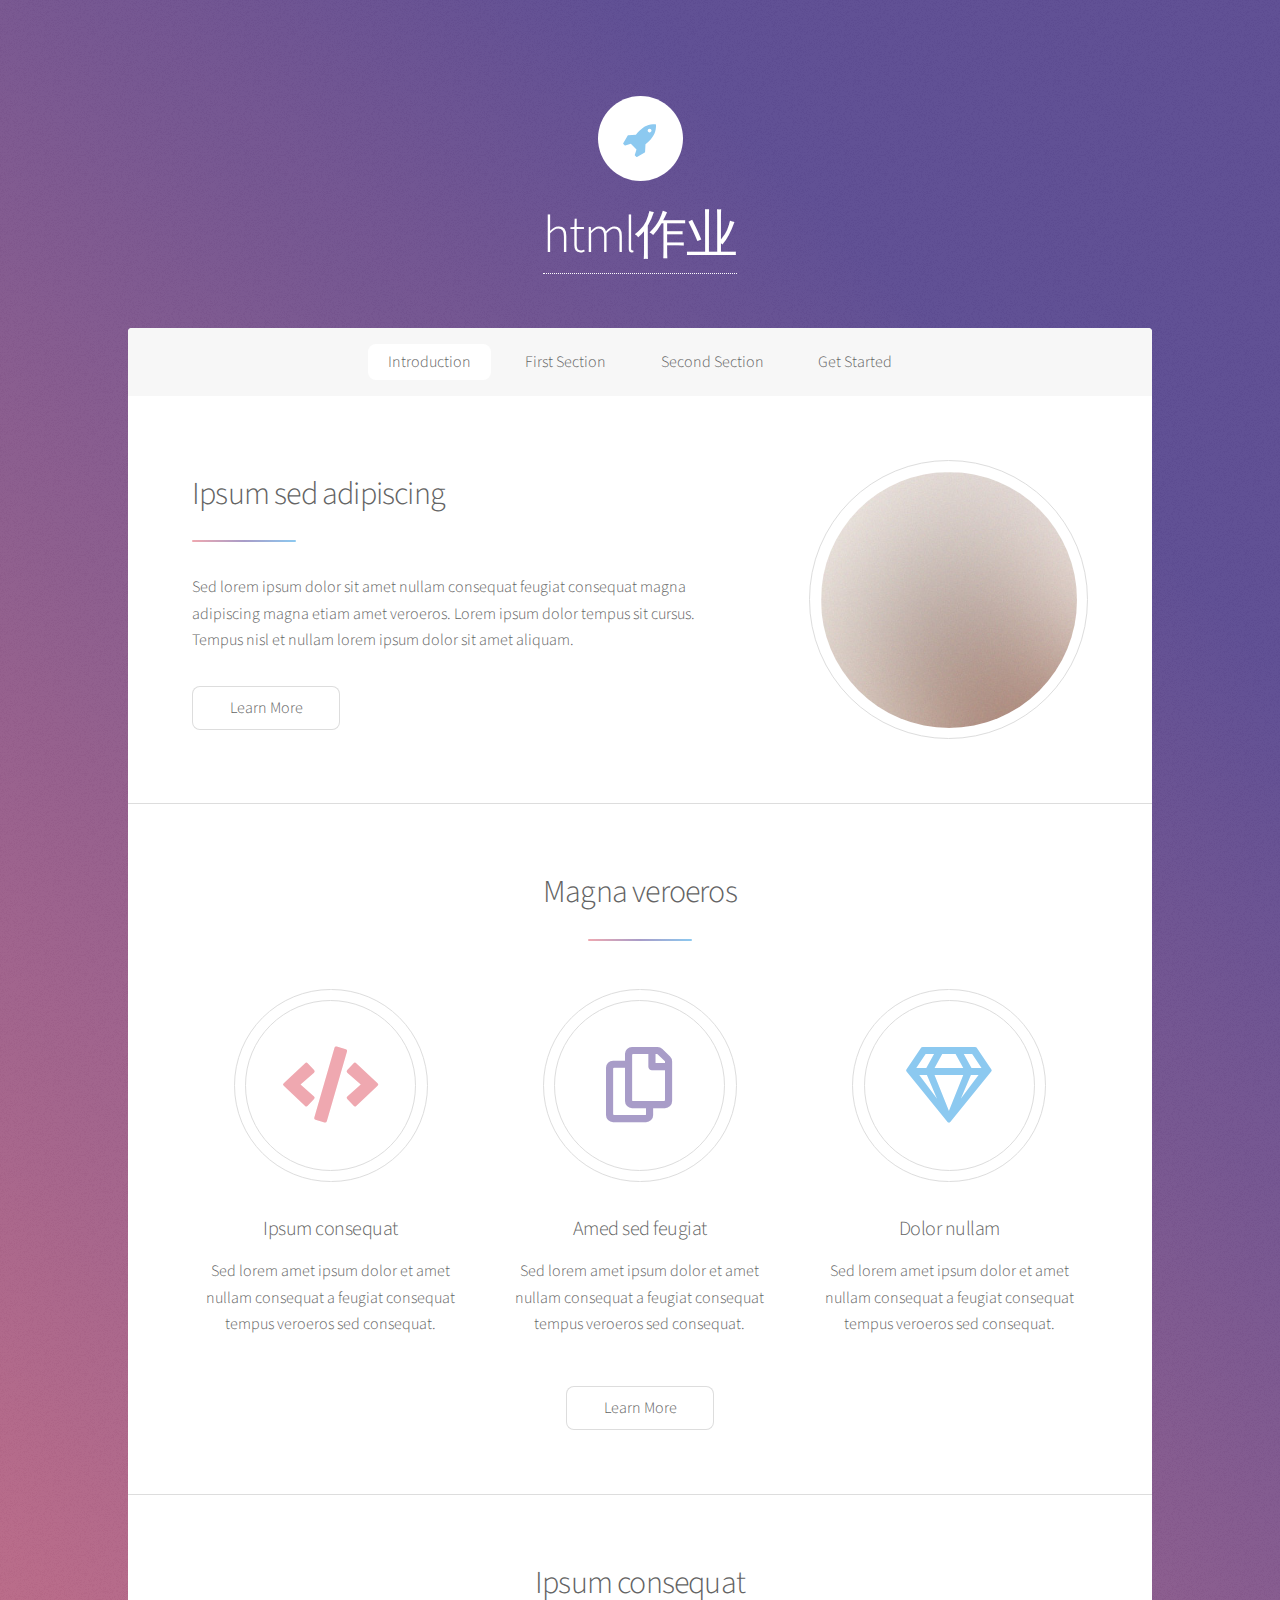
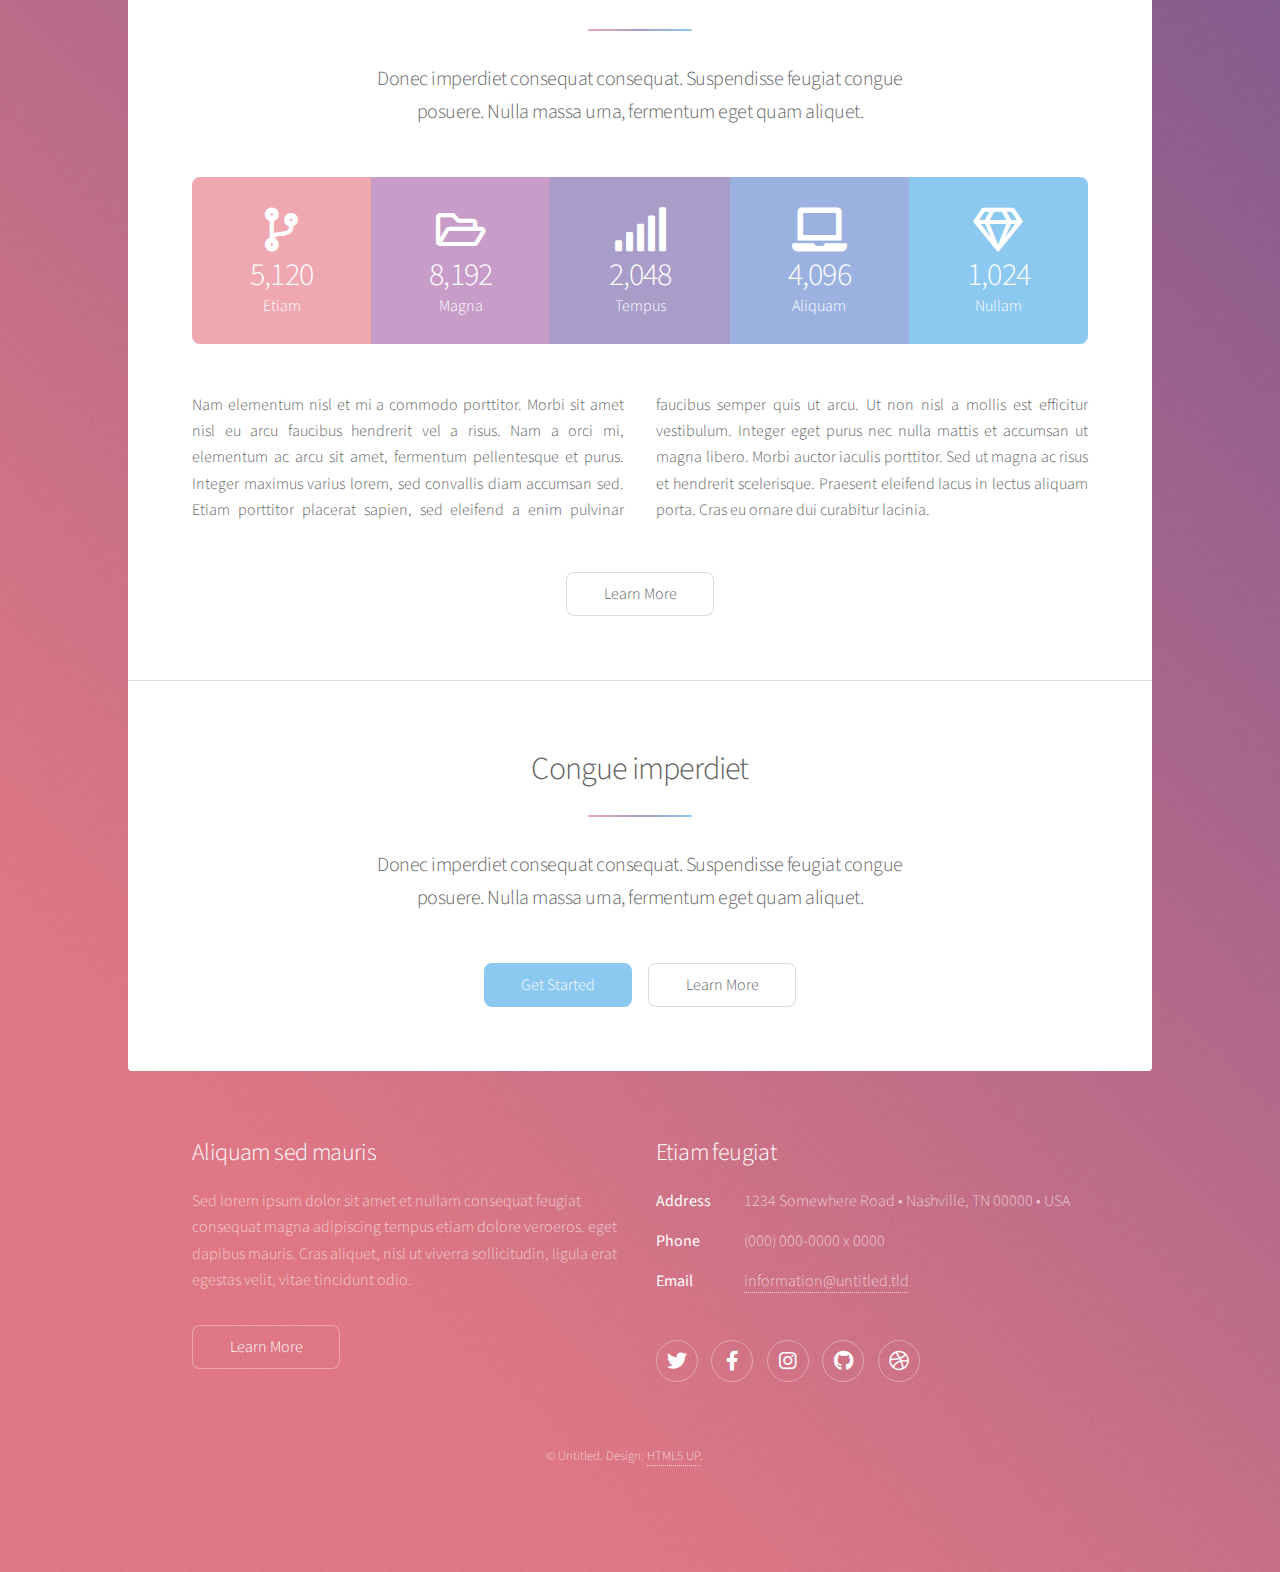
<file: index.html>
<!DOCTYPE HTML>
<!--
	Stellar by HTML5 UP
	html5up.net | @ajlkn
	Free for personal and commercial use under the CCA 3.0 license (html5up.net/license)
-->
<html>
	<head>
		<title>Stellar by HTML5 UP</title>
		<meta charset="utf-8" />
		<meta name="viewport" content="width=device-width, initial-scale=1, user-scalable=no" />
		<link rel="stylesheet" href="assets/css/main.css" />
		<noscript><link rel="stylesheet" href="assets/css/noscript.css" /></noscript>
	</head>
	<body class="is-preload">

		<!-- Wrapper -->
			<div id="wrapper">

				<!-- Header -->
					<header id="header" class="alt">
						<span class="logo"><img src="images/logo.svg" alt="" /></span>
						<h1><a href="liebiao/列表.html">html作业</a></h1>

					</header>

				<!-- Nav -->
					<nav id="nav">
						<ul>
							<li><a href="#intro" class="active">Introduction</a></li>
							<li><a href="#first">First Section</a></li>
							<li><a href="#second">Second Section</a></li>
							<li><a href="#cta">Get Started</a></li>
						</ul>
					</nav>

				<!-- Main -->
					<div id="main">

						<!-- Introduction -->
							<section id="intro" class="main">
								<div class="spotlight">
									<div class="content">
										<header class="major">
											<h2>Ipsum sed adipiscing</h2>
										</header>
										<p>Sed lorem ipsum dolor sit amet nullam consequat feugiat consequat magna
										adipiscing magna etiam amet veroeros. Lorem ipsum dolor tempus sit cursus.
										Tempus nisl et nullam lorem ipsum dolor sit amet aliquam.</p>
										<ul class="actions">
											<li><a href="generic.html" class="button">Learn More</a></li>
										</ul>
									</div>
									<span class="image"><img src="images/pic01.jpg" alt="" /></span>
								</div>
							</section>

						<!-- First Section -->
							<section id="first" class="main special">
								<header class="major">
									<h2>Magna veroeros</h2>
								</header>
								<ul class="features">
									<li>
										<span class="icon solid major style1 fa-code"></span>
										<h3>Ipsum consequat</h3>
										<p>Sed lorem amet ipsum dolor et amet nullam consequat a feugiat consequat tempus veroeros sed consequat.</p>
									</li>
									<li>
										<span class="icon major style3 fa-copy"></span>
										<h3>Amed sed feugiat</h3>
										<p>Sed lorem amet ipsum dolor et amet nullam consequat a feugiat consequat tempus veroeros sed consequat.</p>
									</li>
									<li>
										<span class="icon major style5 fa-gem"></span>
										<h3>Dolor nullam</h3>
										<p>Sed lorem amet ipsum dolor et amet nullam consequat a feugiat consequat tempus veroeros sed consequat.</p>
									</li>
								</ul>
								<footer class="major">
									<ul class="actions special">
										<li><a href="generic.html" class="button">Learn More</a></li>
									</ul>
								</footer>
							</section>

						<!-- Second Section -->
							<section id="second" class="main special">
								<header class="major">
									<h2>Ipsum consequat</h2>
									<p>Donec imperdiet consequat consequat. Suspendisse feugiat congue<br />
									posuere. Nulla massa urna, fermentum eget quam aliquet.</p>
								</header>
								<ul class="statistics">
									<li class="style1">
										<span class="icon solid fa-code-branch"></span>
										<strong>5,120</strong> Etiam
									</li>
									<li class="style2">
										<span class="icon fa-folder-open"></span>
										<strong>8,192</strong> Magna
									</li>
									<li class="style3">
										<span class="icon solid fa-signal"></span>
										<strong>2,048</strong> Tempus
									</li>
									<li class="style4">
										<span class="icon solid fa-laptop"></span>
										<strong>4,096</strong> Aliquam
									</li>
									<li class="style5">
										<span class="icon fa-gem"></span>
										<strong>1,024</strong> Nullam
									</li>
								</ul>
								<p class="content">Nam elementum nisl et mi a commodo porttitor. Morbi sit amet nisl eu arcu faucibus hendrerit vel a risus. Nam a orci mi, elementum ac arcu sit amet, fermentum pellentesque et purus. Integer maximus varius lorem, sed convallis diam accumsan sed. Etiam porttitor placerat sapien, sed eleifend a enim pulvinar faucibus semper quis ut arcu. Ut non nisl a mollis est efficitur vestibulum. Integer eget purus nec nulla mattis et accumsan ut magna libero. Morbi auctor iaculis porttitor. Sed ut magna ac risus et hendrerit scelerisque. Praesent eleifend lacus in lectus aliquam porta. Cras eu ornare dui curabitur lacinia.</p>
								<footer class="major">
									<ul class="actions special">
										<li><a href="generic.html" class="button">Learn More</a></li>
									</ul>
								</footer>
							</section>

						<!-- Get Started -->
							<section id="cta" class="main special">
								<header class="major">
									<h2>Congue imperdiet</h2>
									<p>Donec imperdiet consequat consequat. Suspendisse feugiat congue<br />
									posuere. Nulla massa urna, fermentum eget quam aliquet.</p>
								</header>
								<footer class="major">
									<ul class="actions special">
										<li><a href="generic.html" class="button primary">Get Started</a></li>
										<li><a href="generic.html" class="button">Learn More</a></li>
									</ul>
								</footer>
							</section>

					</div>

				<!-- Footer -->
					<footer id="footer">
						<section>
							<h2>Aliquam sed mauris</h2>
							<p>Sed lorem ipsum dolor sit amet et nullam consequat feugiat consequat magna adipiscing tempus etiam dolore veroeros. eget dapibus mauris. Cras aliquet, nisl ut viverra sollicitudin, ligula erat egestas velit, vitae tincidunt odio.</p>
							<ul class="actions">
								<li><a href="generic.html" class="button">Learn More</a></li>
							</ul>
						</section>
						<section>
							<h2>Etiam feugiat</h2>
							<dl class="alt">
								<dt>Address</dt>
								<dd>1234 Somewhere Road &bull; Nashville, TN 00000 &bull; USA</dd>
								<dt>Phone</dt>
								<dd>(000) 000-0000 x 0000</dd>
								<dt>Email</dt>
								<dd><a href="#">information@untitled.tld</a></dd>
							</dl>
							<ul class="icons">
								<li><a href="#" class="icon brands fa-twitter alt"><span class="label">Twitter</span></a></li>
								<li><a href="#" class="icon brands fa-facebook-f alt"><span class="label">Facebook</span></a></li>
								<li><a href="#" class="icon brands fa-instagram alt"><span class="label">Instagram</span></a></li>
								<li><a href="#" class="icon brands fa-github alt"><span class="label">GitHub</span></a></li>
								<li><a href="#" class="icon brands fa-dribbble alt"><span class="label">Dribbble</span></a></li>
							</ul>
						</section>
						<p class="copyright">&copy; Untitled. Design: <a href="https://html5up.net">HTML5 UP</a>.</p>
					</footer>

			</div>

		<!-- Scripts -->
			<script src="assets/js/jquery.min.js"></script>
			<script src="assets/js/jquery.scrollex.min.js"></script>
			<script src="assets/js/jquery.scrolly.min.js"></script>
			<script src="assets/js/browser.min.js"></script>
			<script src="assets/js/breakpoints.min.js"></script>
			<script src="assets/js/util.js"></script>
			<script src="assets/js/main.js"></script>

	</body>
</html>
</file>
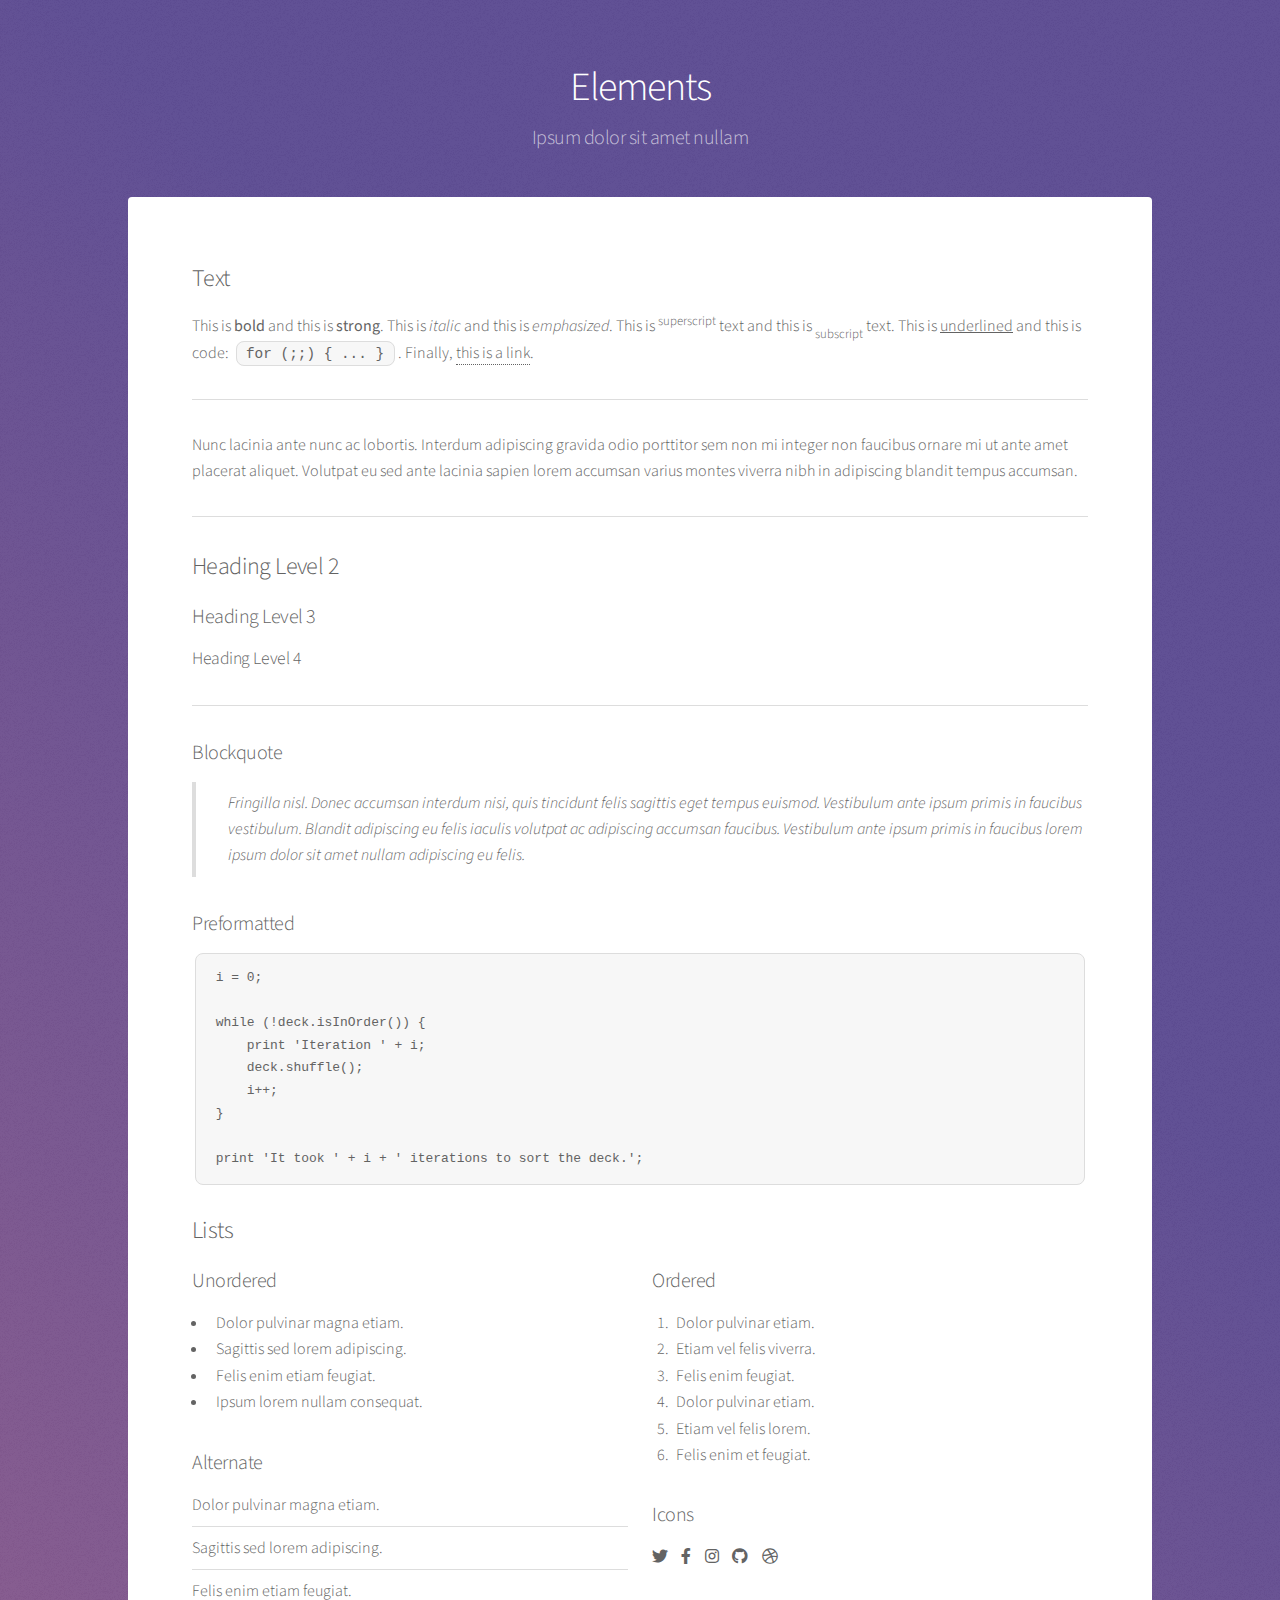
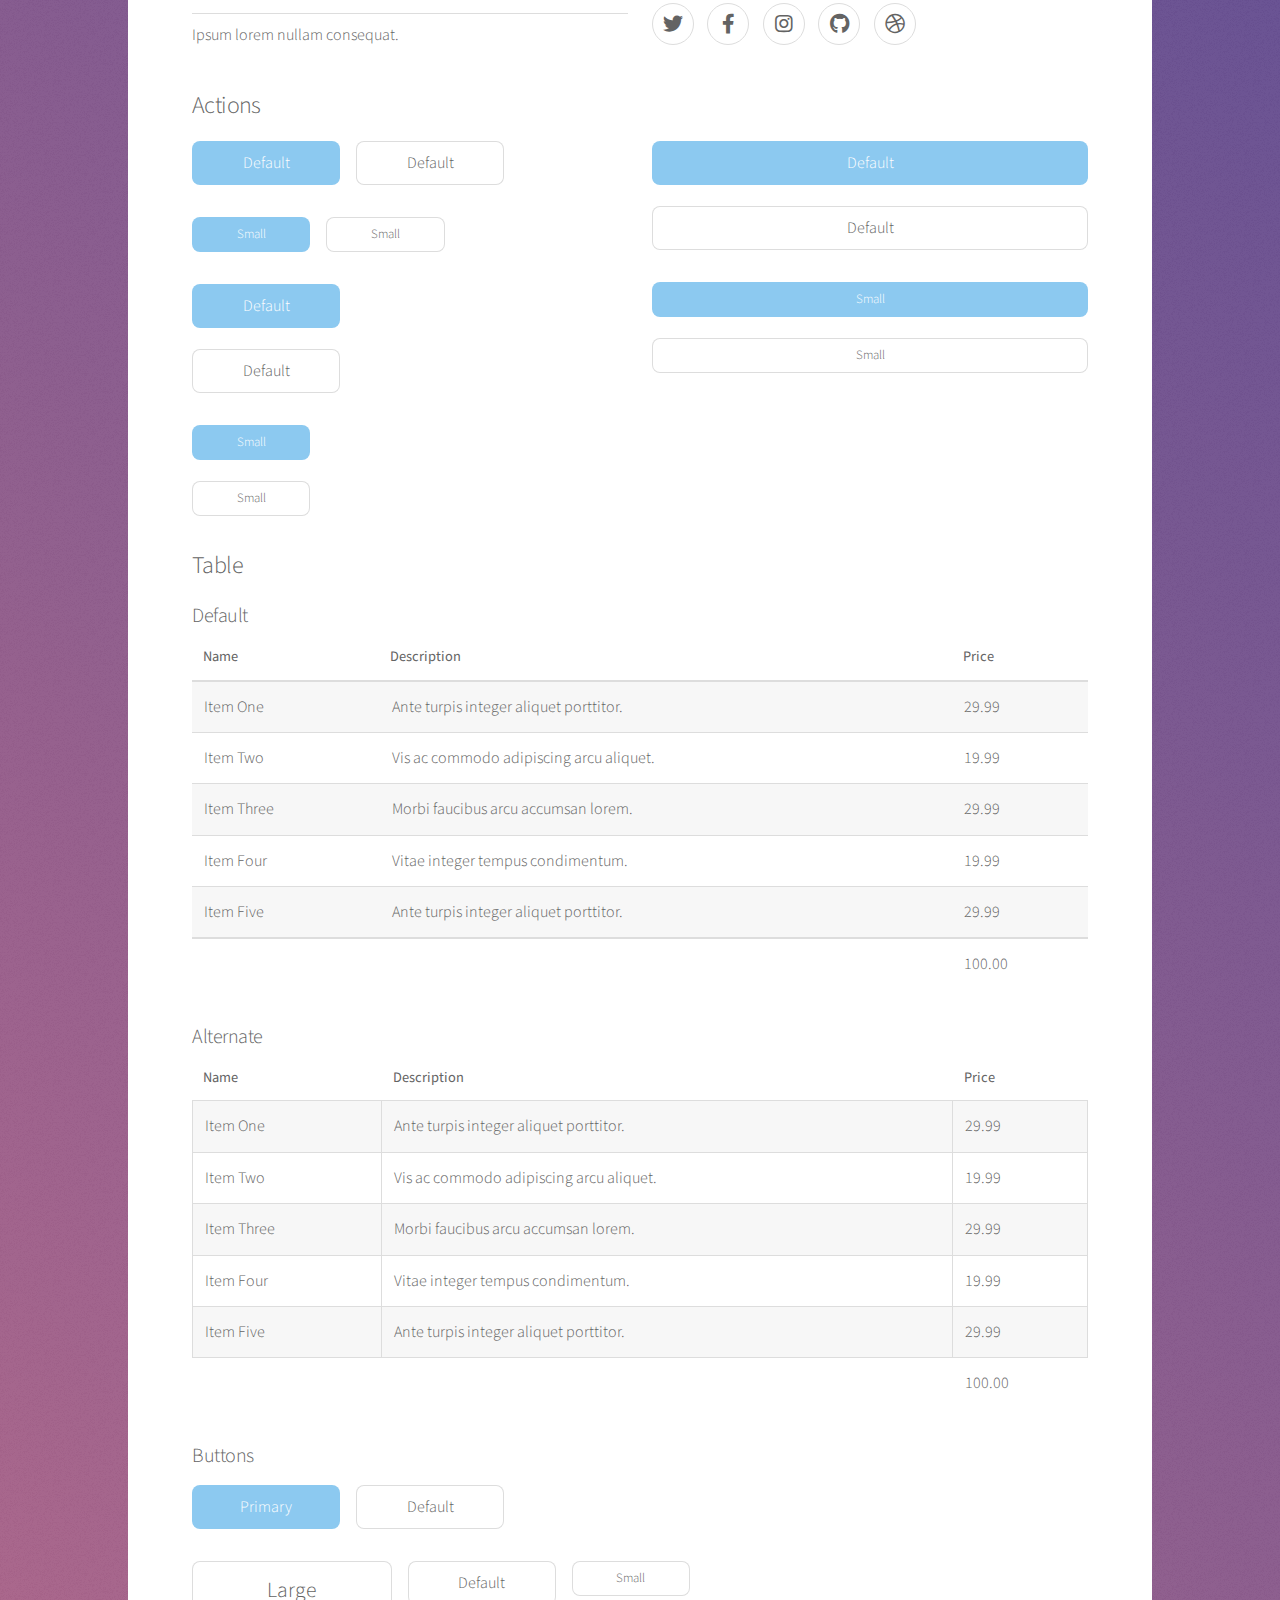
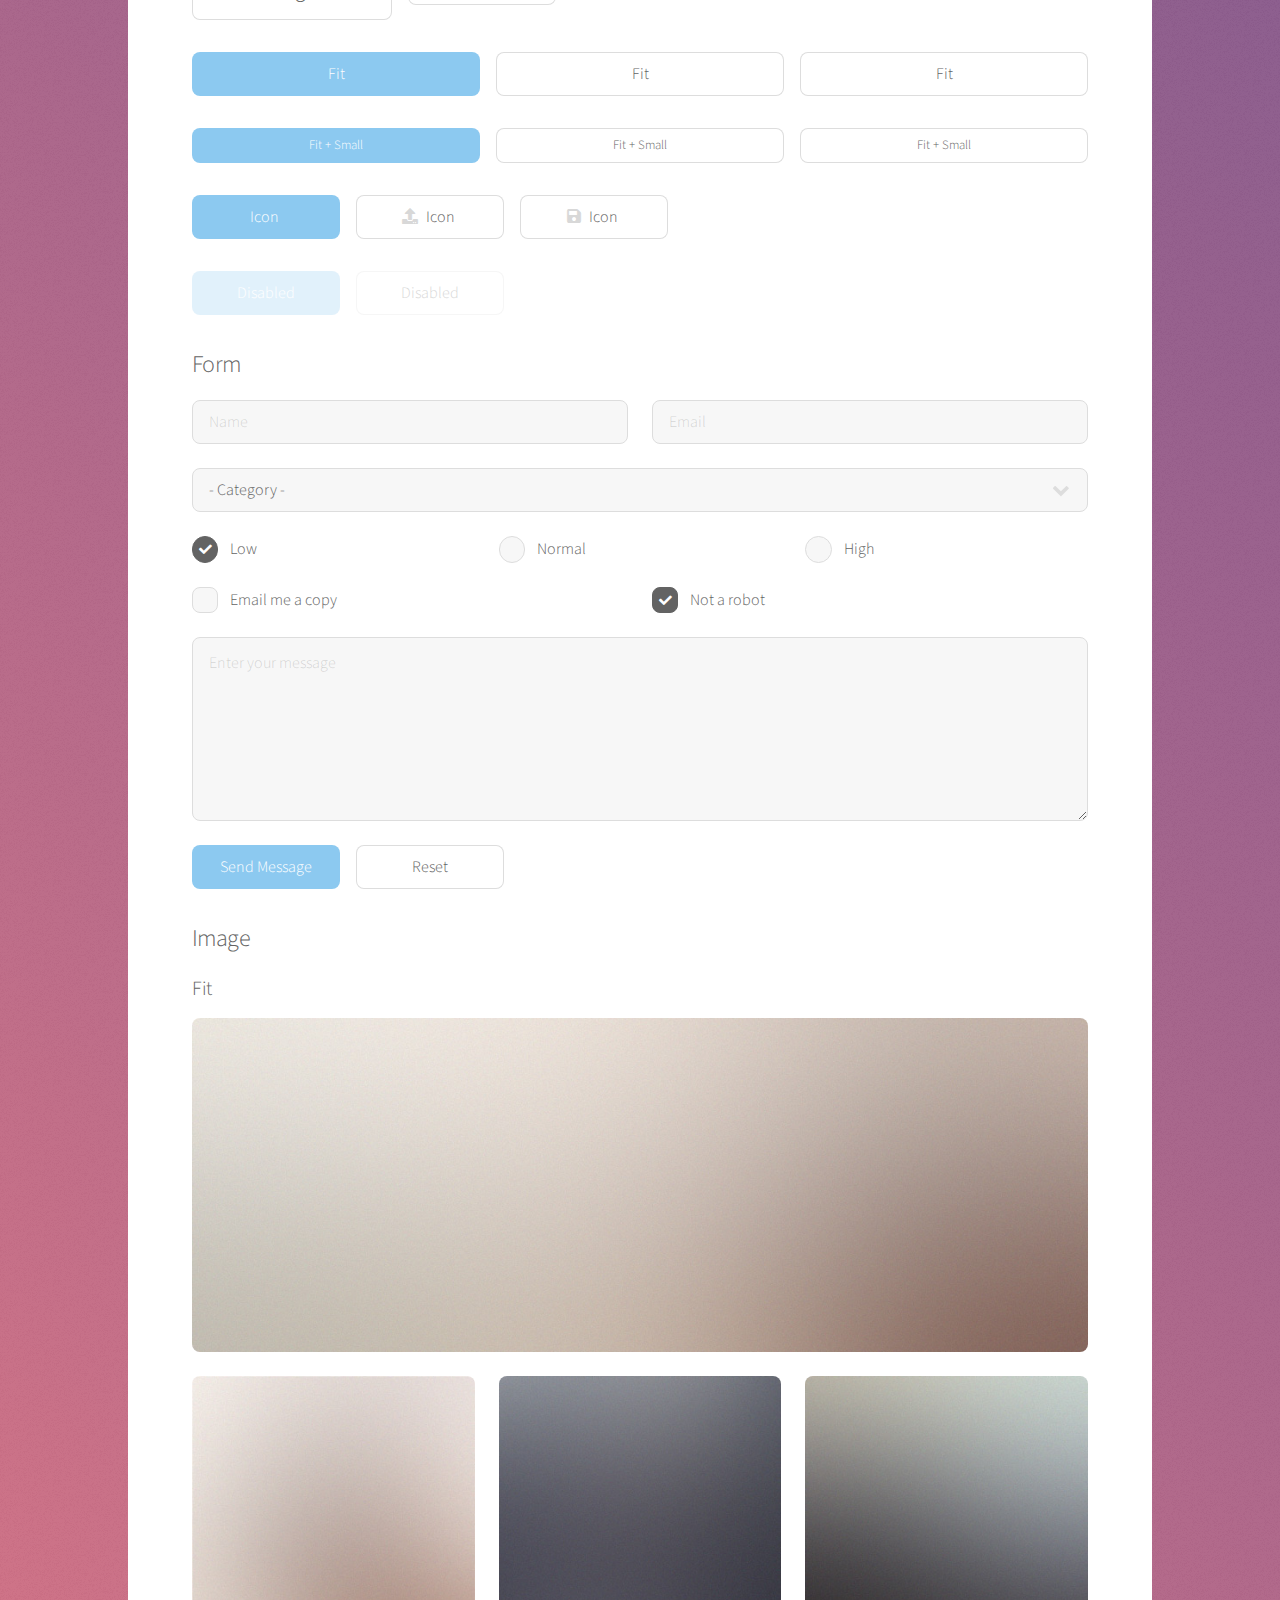
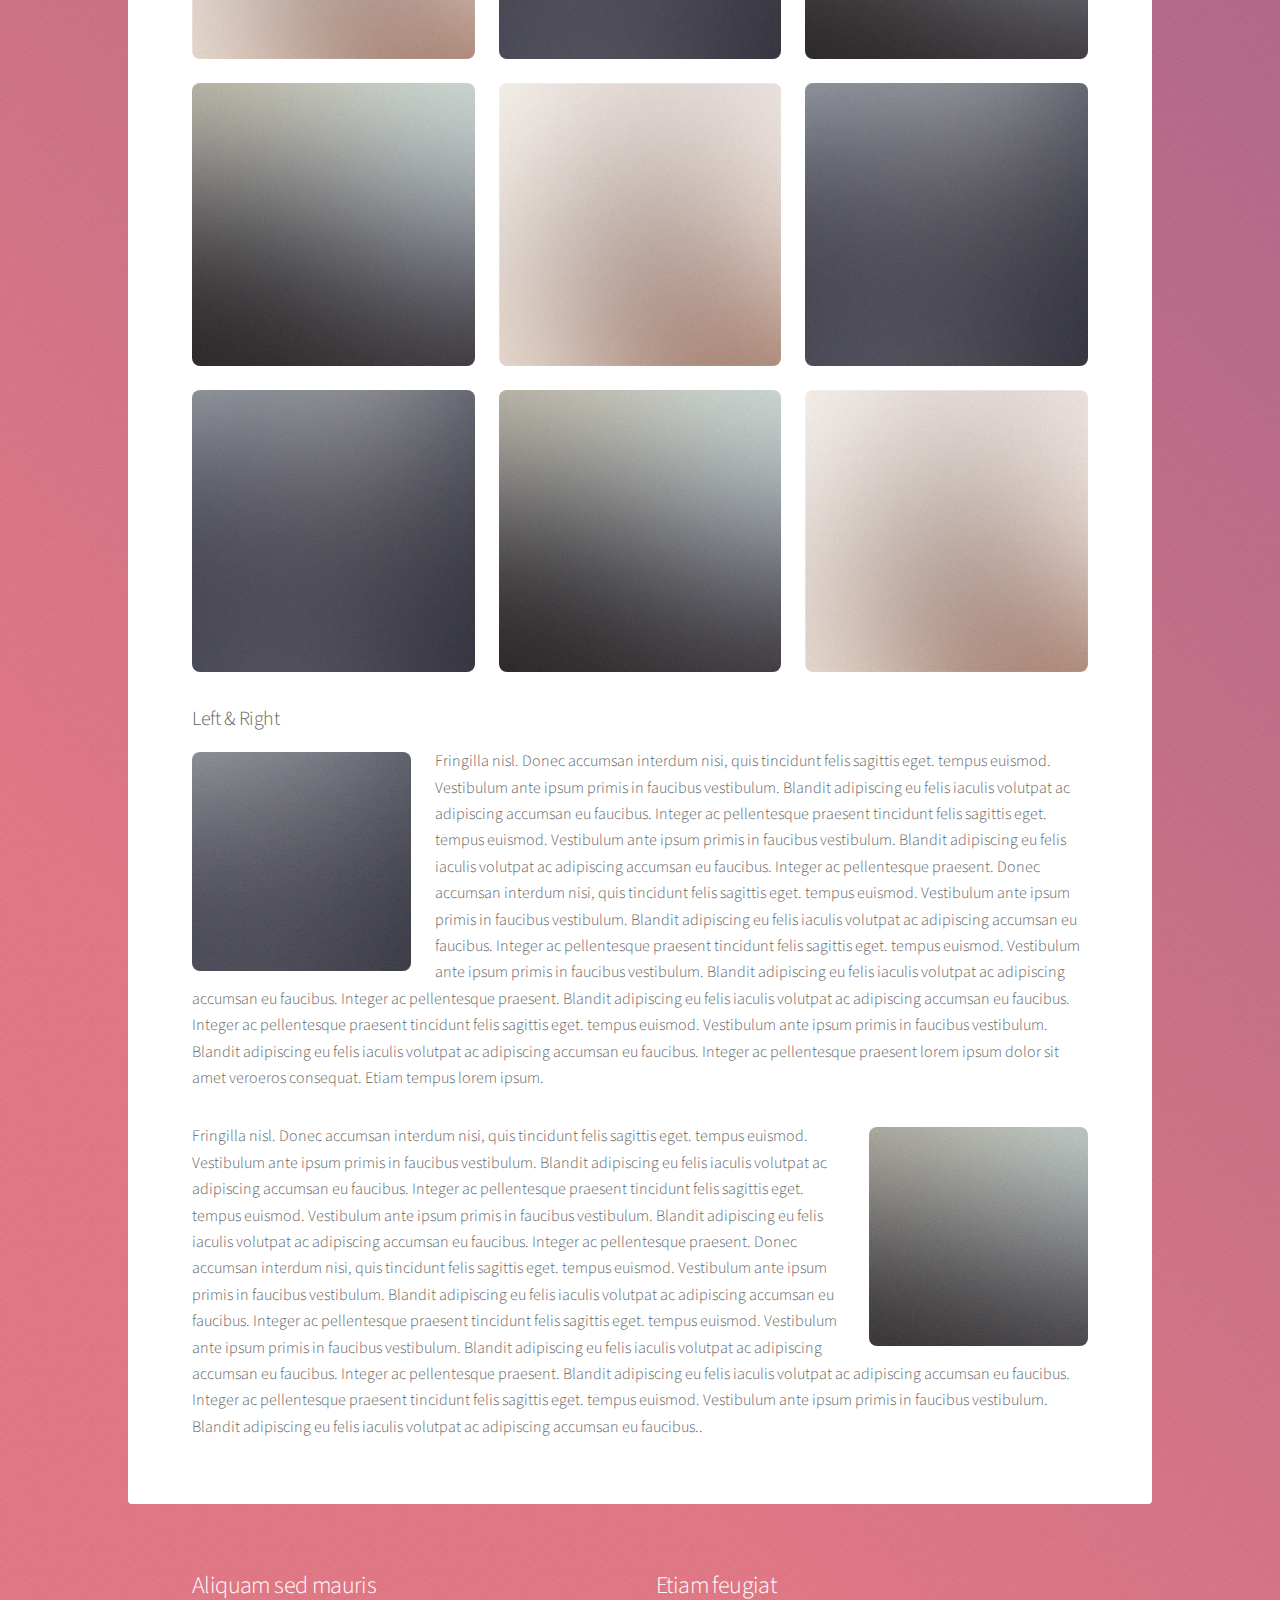
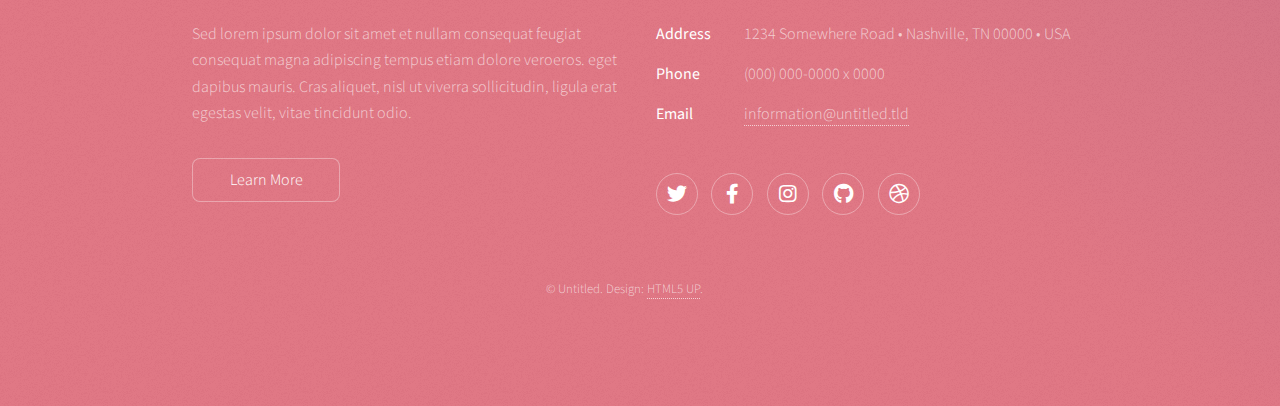
<file: elements.html>
<!DOCTYPE HTML>
<!--
	Stellar by HTML5 UP
	html5up.net | @ajlkn
	Free for personal and commercial use under the CCA 3.0 license (html5up.net/license)
-->
<html>
	<head>
		<title>Elements - Stellar by HTML5 UP</title>
		<meta charset="utf-8" />
		<meta name="viewport" content="width=device-width, initial-scale=1, user-scalable=no" />
		<link rel="stylesheet" href="assets/css/main.css" />
		<noscript><link rel="stylesheet" href="assets/css/noscript.css" /></noscript>
	</head>
	<body class="is-preload">

		<!-- Wrapper -->
			<div id="wrapper">

				<!-- Header -->
					<header id="header">
						<h1>Elements</h1>
						<p>Ipsum dolor sit amet nullam</p>
					</header>

				<!-- Main -->
					<div id="main">

						<!-- Content -->
							<section id="content" class="main">

								<!-- Text -->
									<section>
										<h2>Text</h2>
										<p>This is <b>bold</b> and this is <strong>strong</strong>. This is <i>italic</i> and this is <em>emphasized</em>.
										This is <sup>superscript</sup> text and this is <sub>subscript</sub> text.
										This is <u>underlined</u> and this is code: <code>for (;;) { ... }</code>. Finally, <a href="#">this is a link</a>.</p>
										<hr />
										<p>Nunc lacinia ante nunc ac lobortis. Interdum adipiscing gravida odio porttitor sem non mi integer non faucibus ornare mi ut ante amet placerat aliquet. Volutpat eu sed ante lacinia sapien lorem accumsan varius montes viverra nibh in adipiscing blandit tempus accumsan.</p>
										<hr />
										<h2>Heading Level 2</h2>
										<h3>Heading Level 3</h3>
										<h4>Heading Level 4</h4>
										<hr />
										<h3>Blockquote</h3>
										<blockquote>Fringilla nisl. Donec accumsan interdum nisi, quis tincidunt felis sagittis eget tempus euismod. Vestibulum ante ipsum primis in faucibus vestibulum. Blandit adipiscing eu felis iaculis volutpat ac adipiscing accumsan faucibus. Vestibulum ante ipsum primis in faucibus lorem ipsum dolor sit amet nullam adipiscing eu felis.</blockquote>
										<h3>Preformatted</h3>
										<pre><code>i = 0;

while (!deck.isInOrder()) {
    print 'Iteration ' + i;
    deck.shuffle();
    i++;
}

print 'It took ' + i + ' iterations to sort the deck.';</code></pre>
									</section>

								<!-- Lists -->
									<section>
										<h2>Lists</h2>
										<div class="row">
											<div class="col-6 col-12-medium">
												<h3>Unordered</h3>
												<ul>
													<li>Dolor pulvinar magna etiam.</li>
													<li>Sagittis sed lorem adipiscing.</li>
													<li>Felis enim etiam feugiat.</li>
													<li>Ipsum lorem nullam consequat.</li>
												</ul>
												<h3>Alternate</h3>
												<ul class="alt">
													<li>Dolor pulvinar magna etiam.</li>
													<li>Sagittis sed lorem adipiscing.</li>
													<li>Felis enim etiam feugiat.</li>
													<li>Ipsum lorem nullam consequat.</li>
												</ul>
											</div>
											<div class="col-6 col-12-medium">
												<h3>Ordered</h3>
												<ol>
													<li>Dolor pulvinar etiam.</li>
													<li>Etiam vel felis viverra.</li>
													<li>Felis enim feugiat.</li>
													<li>Dolor pulvinar etiam.</li>
													<li>Etiam vel felis lorem.</li>
													<li>Felis enim et feugiat.</li>
												</ol>
												<h3>Icons</h3>
												<ul class="icons">
													<li><a href="#" class="icon brands fa-twitter"><span class="label">Twitter</span></a></li>
													<li><a href="#" class="icon brands fa-facebook-f"><span class="label">Facebook</span></a></li>
													<li><a href="#" class="icon brands fa-instagram"><span class="label">Instagram</span></a></li>
													<li><a href="#" class="icon brands fa-github"><span class="label">GitHub</span></a></li>
													<li><a href="#" class="icon brands fa-dribbble"><span class="label">Dribbble</span></a></li>
												</ul>
												<ul class="icons">
													<li><a href="#" class="icon brands alt fa-twitter"><span class="label">Twitter</span></a></li>
													<li><a href="#" class="icon brands alt fa-facebook-f"><span class="label">Facebook</span></a></li>
													<li><a href="#" class="icon brands alt fa-instagram"><span class="label">Instagram</span></a></li>
													<li><a href="#" class="icon brands alt fa-github"><span class="label">GitHub</span></a></li>
													<li><a href="#" class="icon brands alt fa-dribbble"><span class="label">Dribbble</span></a></li>
												</ul>
											</div>
										</div>
										<h2>Actions</h2>
										<div class="row">
											<div class="col-6 col-12-medium">
												<ul class="actions">
													<li><a href="#" class="button primary">Default</a></li>
													<li><a href="#" class="button">Default</a></li>
												</ul>
												<ul class="actions small">
													<li><a href="#" class="button primary small">Small</a></li>
													<li><a href="#" class="button small">Small</a></li>
												</ul>
												<ul class="actions stacked">
													<li><a href="#" class="button primary">Default</a></li>
													<li><a href="#" class="button">Default</a></li>
												</ul>
												<ul class="actions stacked">
													<li><a href="#" class="button primary small">Small</a></li>
													<li><a href="#" class="button small">Small</a></li>
												</ul>
											</div>
											<div class="col-6 col-12-medium">
												<ul class="actions stacked">
													<li><a href="#" class="button primary fit">Default</a></li>
													<li><a href="#" class="button fit">Default</a></li>
												</ul>
												<ul class="actions stacked">
													<li><a href="#" class="button primary small fit">Small</a></li>
													<li><a href="#" class="button small fit">Small</a></li>
												</ul>
											</div>
										</div>
									</section>

								<!-- Table -->
									<section>
										<h2>Table</h2>
										<h3>Default</h3>
										<div class="table-wrapper">
											<table>
												<thead>
													<tr>
														<th>Name</th>
														<th>Description</th>
														<th>Price</th>
													</tr>
												</thead>
												<tbody>
													<tr>
														<td>Item One</td>
														<td>Ante turpis integer aliquet porttitor.</td>
														<td>29.99</td>
													</tr>
													<tr>
														<td>Item Two</td>
														<td>Vis ac commodo adipiscing arcu aliquet.</td>
														<td>19.99</td>
													</tr>
													<tr>
														<td>Item Three</td>
														<td> Morbi faucibus arcu accumsan lorem.</td>
														<td>29.99</td>
													</tr>
													<tr>
														<td>Item Four</td>
														<td>Vitae integer tempus condimentum.</td>
														<td>19.99</td>
													</tr>
													<tr>
														<td>Item Five</td>
														<td>Ante turpis integer aliquet porttitor.</td>
														<td>29.99</td>
													</tr>
												</tbody>
												<tfoot>
													<tr>
														<td colspan="2"></td>
														<td>100.00</td>
													</tr>
												</tfoot>
											</table>
										</div>

										<h3>Alternate</h3>
										<div class="table-wrapper">
											<table class="alt">
												<thead>
													<tr>
														<th>Name</th>
														<th>Description</th>
														<th>Price</th>
													</tr>
												</thead>
												<tbody>
													<tr>
														<td>Item One</td>
														<td>Ante turpis integer aliquet porttitor.</td>
														<td>29.99</td>
													</tr>
													<tr>
														<td>Item Two</td>
														<td>Vis ac commodo adipiscing arcu aliquet.</td>
														<td>19.99</td>
													</tr>
													<tr>
														<td>Item Three</td>
														<td> Morbi faucibus arcu accumsan lorem.</td>
														<td>29.99</td>
													</tr>
													<tr>
														<td>Item Four</td>
														<td>Vitae integer tempus condimentum.</td>
														<td>19.99</td>
													</tr>
													<tr>
														<td>Item Five</td>
														<td>Ante turpis integer aliquet porttitor.</td>
														<td>29.99</td>
													</tr>
												</tbody>
												<tfoot>
													<tr>
														<td colspan="2"></td>
														<td>100.00</td>
													</tr>
												</tfoot>
											</table>
										</div>
									</section>

								<!-- Buttons -->
									<section>
										<h3>Buttons</h3>
										<ul class="actions">
											<li><a href="#" class="button primary">Primary</a></li>
											<li><a href="#" class="button">Default</a></li>
										</ul>
										<ul class="actions">
											<li><a href="#" class="button large">Large</a></li>
											<li><a href="#" class="button">Default</a></li>
											<li><a href="#" class="button small">Small</a></li>
										</ul>
										<ul class="actions fit">
											<li><a href="#" class="button primary fit">Fit</a></li>
											<li><a href="#" class="button fit">Fit</a></li>
											<li><a href="#" class="button fit">Fit</a></li>
										</ul>
										<ul class="actions fit small">
											<li><a href="#" class="button primary fit small">Fit + Small</a></li>
											<li><a href="#" class="button fit small">Fit + Small</a></li>
											<li><a href="#" class="button fit small">Fit + Small</a></li>
										</ul>
										<ul class="actions">
											<li><a href="#" class="button primary icon solidfa-download">Icon</a></li>
											<li><a href="#" class="button icon solid fa-upload">Icon</a></li>
											<li><a href="#" class="button icon solid fa-save">Icon</a></li>
										</ul>
										<ul class="actions">
											<li><span class="button primary disabled">Disabled</span></li>
											<li><span class="button disabled">Disabled</span></li>
										</ul>
									</section>

								<!-- Form -->
									<section>
										<h2>Form</h2>
										<form method="post" action="#">
											<div class="row gtr-uniform">
												<div class="col-6 col-12-xsmall">
													<input type="text" name="demo-name" id="demo-name" value="" placeholder="Name" />
												</div>
												<div class="col-6 col-12-xsmall">
													<input type="email" name="demo-email" id="demo-email" value="" placeholder="Email" />
												</div>
												<div class="col-12">
													<select name="demo-category" id="demo-category">
														<option value="">- Category -</option>
														<option value="1">Manufacturing</option>
														<option value="1">Shipping</option>
														<option value="1">Administration</option>
														<option value="1">Human Resources</option>
													</select>
												</div>
												<div class="col-4 col-12-small">
													<input type="radio" id="demo-priority-low" name="demo-priority" checked>
													<label for="demo-priority-low">Low</label>
												</div>
												<div class="col-4 col-12-small">
													<input type="radio" id="demo-priority-normal" name="demo-priority">
													<label for="demo-priority-normal">Normal</label>
												</div>
												<div class="col-4 col-12-small">
													<input type="radio" id="demo-priority-high" name="demo-priority">
													<label for="demo-priority-high">High</label>
												</div>
												<div class="col-6 col-12-small">
													<input type="checkbox" id="demo-copy" name="demo-copy">
													<label for="demo-copy">Email me a copy</label>
												</div>
												<div class="col-6 col-12-small">
													<input type="checkbox" id="demo-human" name="demo-human" checked>
													<label for="demo-human">Not a robot</label>
												</div>
												<div class="col-12">
													<textarea name="demo-message" id="demo-message" placeholder="Enter your message" rows="6"></textarea>
												</div>
												<div class="col-12">
													<ul class="actions">
														<li><input type="submit" value="Send Message" class="primary" /></li>
														<li><input type="reset" value="Reset" /></li>
													</ul>
												</div>
											</div>
										</form>
									</section>

								<!-- Image -->
									<section>
										<h2>Image</h2>
										<h3>Fit</h3>
										<div class="box alt">
											<div class="row gtr-uniform">
												<div class="col-12"><span class="image fit"><img src="images/pic04.jpg" alt="" /></span></div>
												<div class="col-4"><span class="image fit"><img src="images/pic01.jpg" alt="" /></span></div>
												<div class="col-4"><span class="image fit"><img src="images/pic02.jpg" alt="" /></span></div>
												<div class="col-4"><span class="image fit"><img src="images/pic03.jpg" alt="" /></span></div>
												<div class="col-4"><span class="image fit"><img src="images/pic03.jpg" alt="" /></span></div>
												<div class="col-4"><span class="image fit"><img src="images/pic01.jpg" alt="" /></span></div>
												<div class="col-4"><span class="image fit"><img src="images/pic02.jpg" alt="" /></span></div>
												<div class="col-4"><span class="image fit"><img src="images/pic02.jpg" alt="" /></span></div>
												<div class="col-4"><span class="image fit"><img src="images/pic03.jpg" alt="" /></span></div>
												<div class="col-4"><span class="image fit"><img src="images/pic01.jpg" alt="" /></span></div>
											</div>
										</div>
										<h3>Left &amp; Right</h3>
										<p><span class="image left"><img src="images/pic05.jpg" alt="" /></span>Fringilla nisl. Donec accumsan interdum nisi, quis tincidunt felis sagittis eget. tempus euismod. Vestibulum ante ipsum primis in faucibus vestibulum. Blandit adipiscing eu felis iaculis volutpat ac adipiscing accumsan eu faucibus. Integer ac pellentesque praesent tincidunt felis sagittis eget. tempus euismod. Vestibulum ante ipsum primis in faucibus vestibulum. Blandit adipiscing eu felis iaculis volutpat ac adipiscing accumsan eu faucibus. Integer ac pellentesque praesent. Donec accumsan interdum nisi, quis tincidunt felis sagittis eget. tempus euismod. Vestibulum ante ipsum primis in faucibus vestibulum. Blandit adipiscing eu felis iaculis volutpat ac adipiscing accumsan eu faucibus. Integer ac pellentesque praesent tincidunt felis sagittis eget. tempus euismod. Vestibulum ante ipsum primis in faucibus vestibulum. Blandit adipiscing eu felis iaculis volutpat ac adipiscing accumsan eu faucibus. Integer ac pellentesque praesent. Blandit adipiscing eu felis iaculis volutpat ac adipiscing accumsan eu faucibus. Integer ac pellentesque praesent tincidunt felis sagittis eget. tempus euismod. Vestibulum ante ipsum primis in faucibus vestibulum. Blandit adipiscing eu felis iaculis volutpat ac adipiscing accumsan eu faucibus. Integer ac pellentesque praesent lorem ipsum dolor sit amet veroeros consequat. Etiam tempus lorem ipsum.</p>
										<p><span class="image right"><img src="images/pic06.jpg" alt="" /></span>Fringilla nisl. Donec accumsan interdum nisi, quis tincidunt felis sagittis eget. tempus euismod. Vestibulum ante ipsum primis in faucibus vestibulum. Blandit adipiscing eu felis iaculis volutpat ac adipiscing accumsan eu faucibus. Integer ac pellentesque praesent tincidunt felis sagittis eget. tempus euismod. Vestibulum ante ipsum primis in faucibus vestibulum. Blandit adipiscing eu felis iaculis volutpat ac adipiscing accumsan eu faucibus. Integer ac pellentesque praesent. Donec accumsan interdum nisi, quis tincidunt felis sagittis eget. tempus euismod. Vestibulum ante ipsum primis in faucibus vestibulum. Blandit adipiscing eu felis iaculis volutpat ac adipiscing accumsan eu faucibus. Integer ac pellentesque praesent tincidunt felis sagittis eget. tempus euismod. Vestibulum ante ipsum primis in faucibus vestibulum. Blandit adipiscing eu felis iaculis volutpat ac adipiscing accumsan eu faucibus. Integer ac pellentesque praesent. Blandit adipiscing eu felis iaculis volutpat ac adipiscing accumsan eu faucibus. Integer ac pellentesque praesent tincidunt felis sagittis eget. tempus euismod. Vestibulum ante ipsum primis in faucibus vestibulum. Blandit adipiscing eu felis iaculis volutpat ac adipiscing accumsan eu faucibus..</p>
									</section>

							</section>

					</div>

				<!-- Footer -->
					<footer id="footer">
						<section>
							<h2>Aliquam sed mauris</h2>
							<p>Sed lorem ipsum dolor sit amet et nullam consequat feugiat consequat magna adipiscing tempus etiam dolore veroeros. eget dapibus mauris. Cras aliquet, nisl ut viverra sollicitudin, ligula erat egestas velit, vitae tincidunt odio.</p>
							<ul class="actions">
								<li><a href="#" class="button">Learn More</a></li>
							</ul>
						</section>
						<section>
							<h2>Etiam feugiat</h2>
							<dl class="alt">
								<dt>Address</dt>
								<dd>1234 Somewhere Road &bull; Nashville, TN 00000 &bull; USA</dd>
								<dt>Phone</dt>
								<dd>(000) 000-0000 x 0000</dd>
								<dt>Email</dt>
								<dd><a href="#">information@untitled.tld</a></dd>
							</dl>
							<ul class="icons">
								<li><a href="#" class="icon brands fa-twitter alt"><span class="label">Twitter</span></a></li>
								<li><a href="#" class="icon brands fa-facebook-f alt"><span class="label">Facebook</span></a></li>
								<li><a href="#" class="icon brands fa-instagram alt"><span class="label">Instagram</span></a></li>
								<li><a href="#" class="icon brands fa-github alt"><span class="label">GitHub</span></a></li>
								<li><a href="#" class="icon brands fa-dribbble alt"><span class="label">Dribbble</span></a></li>
							</ul>
						</section>
						<p class="copyright">&copy; Untitled. Design: <a href="https://html5up.net">HTML5 UP</a>.</p>
					</footer>

			</div>

		<!-- Scripts -->
			<script src="assets/js/jquery.min.js"></script>
			<script src="assets/js/jquery.scrollex.min.js"></script>
			<script src="assets/js/jquery.scrolly.min.js"></script>
			<script src="assets/js/browser.min.js"></script>
			<script src="assets/js/breakpoints.min.js"></script>
			<script src="assets/js/util.js"></script>
			<script src="assets/js/main.js"></script>

	</body>
</html>
</file>
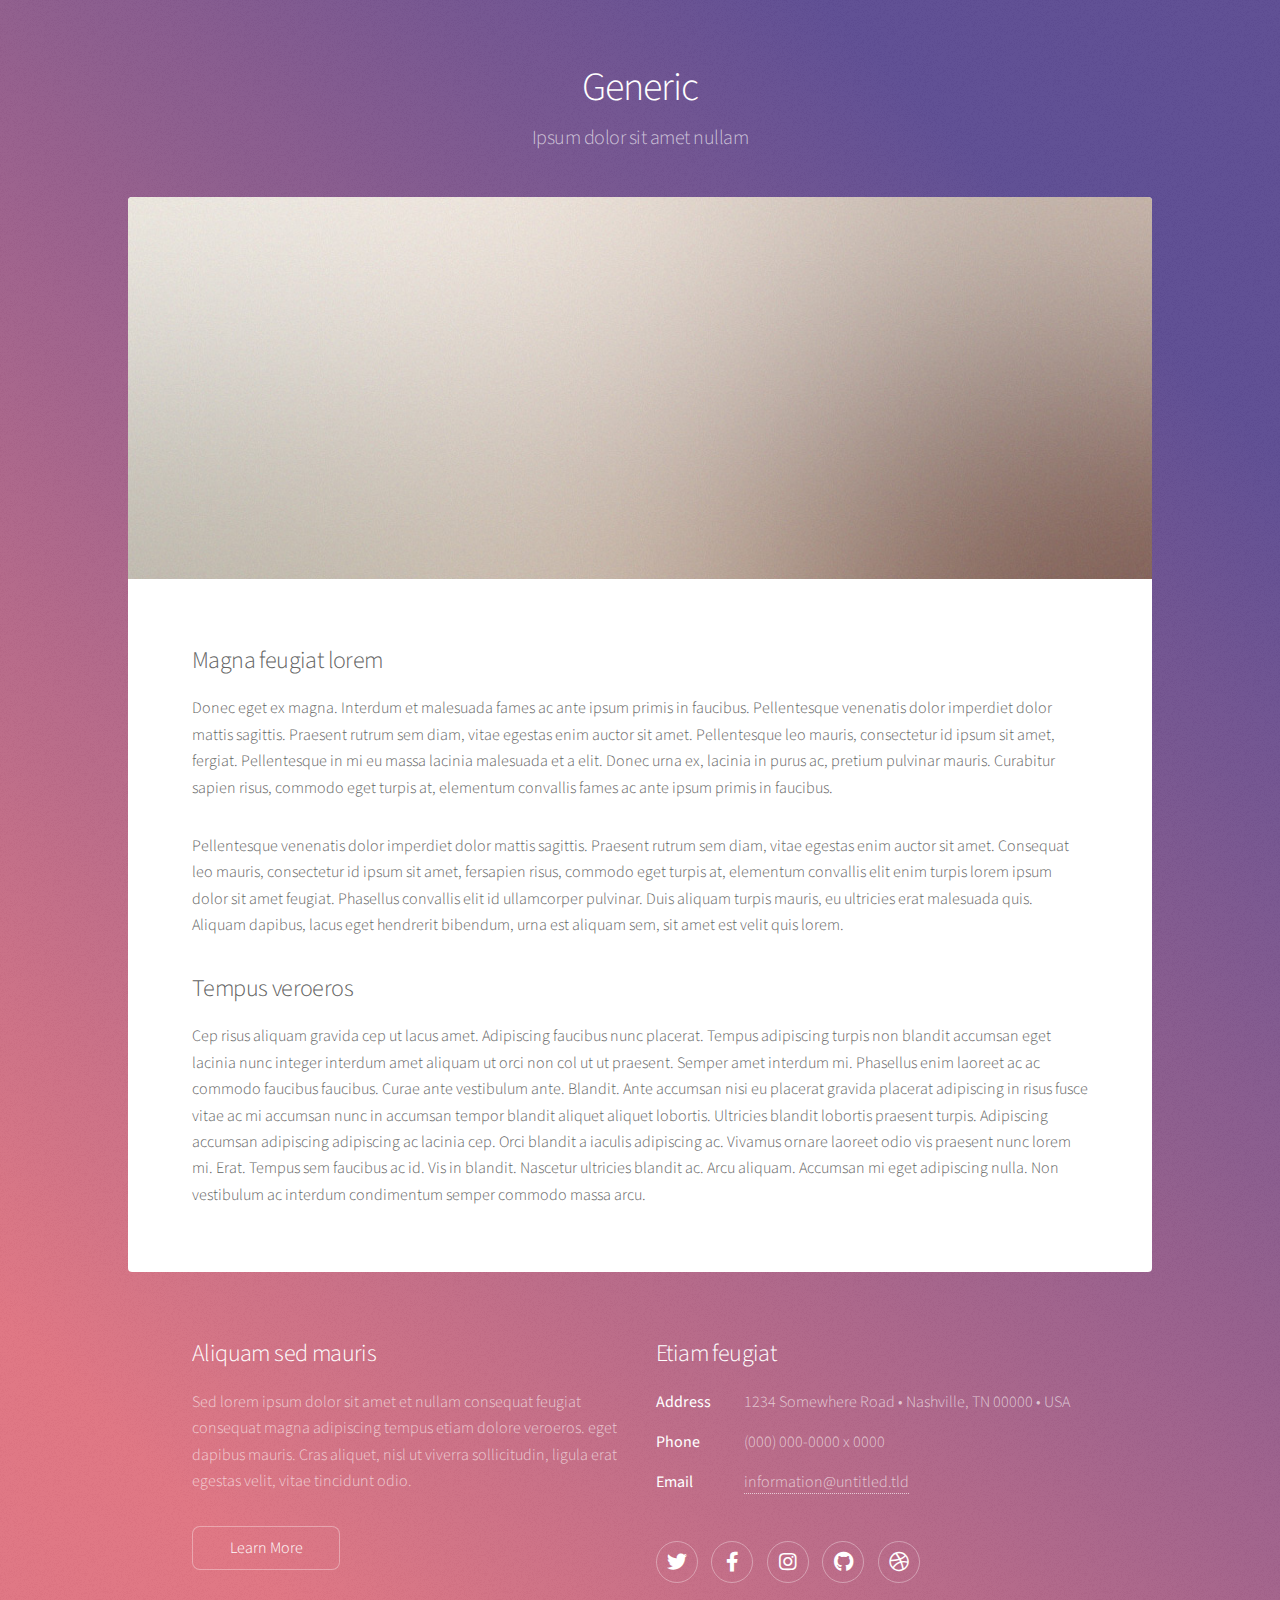
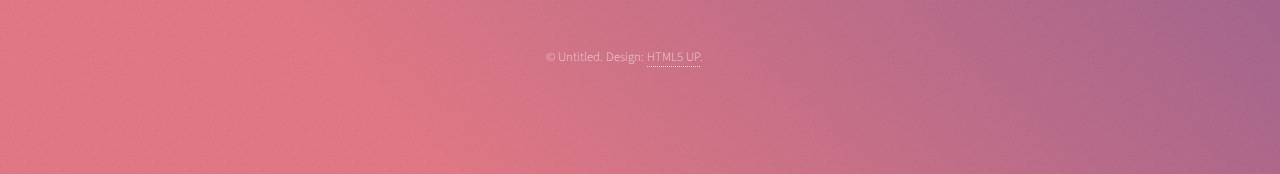
<file: generic.html>
<!DOCTYPE HTML>
<!--
	Stellar by HTML5 UP
	html5up.net | @ajlkn
	Free for personal and commercial use under the CCA 3.0 license (html5up.net/license)
-->
<html>
	<head>
		<title>Generic - Stellar by HTML5 UP</title>
		<meta charset="utf-8" />
		<meta name="viewport" content="width=device-width, initial-scale=1, user-scalable=no" />
		<link rel="stylesheet" href="assets/css/main.css" />
		<noscript><link rel="stylesheet" href="assets/css/noscript.css" /></noscript>
	</head>
	<body class="is-preload">

		<!-- Wrapper -->
			<div id="wrapper">

				<!-- Header -->
					<header id="header">
						<h1>Generic</h1>
						<p>Ipsum dolor sit amet nullam</p>
					</header>

				<!-- Main -->
					<div id="main">

						<!-- Content -->
							<section id="content" class="main">
								<span class="image main"><img src="images/pic04.jpg" alt="" /></span>
								<h2>Magna feugiat lorem</h2>
								<p>Donec eget ex magna. Interdum et malesuada fames ac ante ipsum primis in faucibus. Pellentesque venenatis dolor imperdiet dolor mattis sagittis. Praesent rutrum sem diam, vitae egestas enim auctor sit amet. Pellentesque leo mauris, consectetur id ipsum sit amet, fergiat. Pellentesque in mi eu massa lacinia malesuada et a elit. Donec urna ex, lacinia in purus ac, pretium pulvinar mauris. Curabitur sapien risus, commodo eget turpis at, elementum convallis fames ac ante ipsum primis in faucibus.</p>
								<p>Pellentesque venenatis dolor imperdiet dolor mattis sagittis. Praesent rutrum sem diam, vitae egestas enim auctor sit amet. Consequat leo mauris, consectetur id ipsum sit amet, fersapien risus, commodo eget turpis at, elementum convallis elit enim turpis lorem ipsum dolor sit amet feugiat. Phasellus convallis elit id ullamcorper pulvinar. Duis aliquam turpis mauris, eu ultricies erat malesuada quis. Aliquam dapibus, lacus eget hendrerit bibendum, urna est aliquam sem, sit amet est velit quis lorem.</p>
								<h2>Tempus veroeros</h2>
								<p>Cep risus aliquam gravida cep ut lacus amet. Adipiscing faucibus nunc placerat. Tempus adipiscing turpis non blandit accumsan eget lacinia nunc integer interdum amet aliquam ut orci non col ut ut praesent. Semper amet interdum mi. Phasellus enim laoreet ac ac commodo faucibus faucibus. Curae ante vestibulum ante. Blandit. Ante accumsan nisi eu placerat gravida placerat adipiscing in risus fusce vitae ac mi accumsan nunc in accumsan tempor blandit aliquet aliquet lobortis. Ultricies blandit lobortis praesent turpis. Adipiscing accumsan adipiscing adipiscing ac lacinia cep. Orci blandit a iaculis adipiscing ac. Vivamus ornare laoreet odio vis praesent nunc lorem mi. Erat. Tempus sem faucibus ac id. Vis in blandit. Nascetur ultricies blandit ac. Arcu aliquam. Accumsan mi eget adipiscing nulla. Non vestibulum ac interdum condimentum semper commodo massa arcu.</p>
							</section>

					</div>

				<!-- Footer -->
					<footer id="footer">
						<section>
							<h2>Aliquam sed mauris</h2>
							<p>Sed lorem ipsum dolor sit amet et nullam consequat feugiat consequat magna adipiscing tempus etiam dolore veroeros. eget dapibus mauris. Cras aliquet, nisl ut viverra sollicitudin, ligula erat egestas velit, vitae tincidunt odio.</p>
							<ul class="actions">
								<li><a href="#" class="button">Learn More</a></li>
							</ul>
						</section>
						<section>
							<h2>Etiam feugiat</h2>
							<dl class="alt">
								<dt>Address</dt>
								<dd>1234 Somewhere Road &bull; Nashville, TN 00000 &bull; USA</dd>
								<dt>Phone</dt>
								<dd>(000) 000-0000 x 0000</dd>
								<dt>Email</dt>
								<dd><a href="#">information@untitled.tld</a></dd>
							</dl>
							<ul class="icons">
								<li><a href="#" class="icon brands fa-twitter alt"><span class="label">Twitter</span></a></li>
								<li><a href="#" class="icon brands fa-facebook-f alt"><span class="label">Facebook</span></a></li>
								<li><a href="#" class="icon brands fa-instagram alt"><span class="label">Instagram</span></a></li>
								<li><a href="#" class="icon brands fa-github alt"><span class="label">GitHub</span></a></li>
								<li><a href="#" class="icon brands fa-dribbble alt"><span class="label">Dribbble</span></a></li>
							</ul>
						</section>
						<p class="copyright">&copy; Untitled. Design: <a href="https://html5up.net">HTML5 UP</a>.</p>
					</footer>

			</div>

		<!-- Scripts -->
			<script src="assets/js/jquery.min.js"></script>
			<script src="assets/js/jquery.scrollex.min.js"></script>
			<script src="assets/js/jquery.scrolly.min.js"></script>
			<script src="assets/js/browser.min.js"></script>
			<script src="assets/js/breakpoints.min.js"></script>
			<script src="assets/js/util.js"></script>
			<script src="assets/js/main.js"></script>

	</body>
</html>
</file>
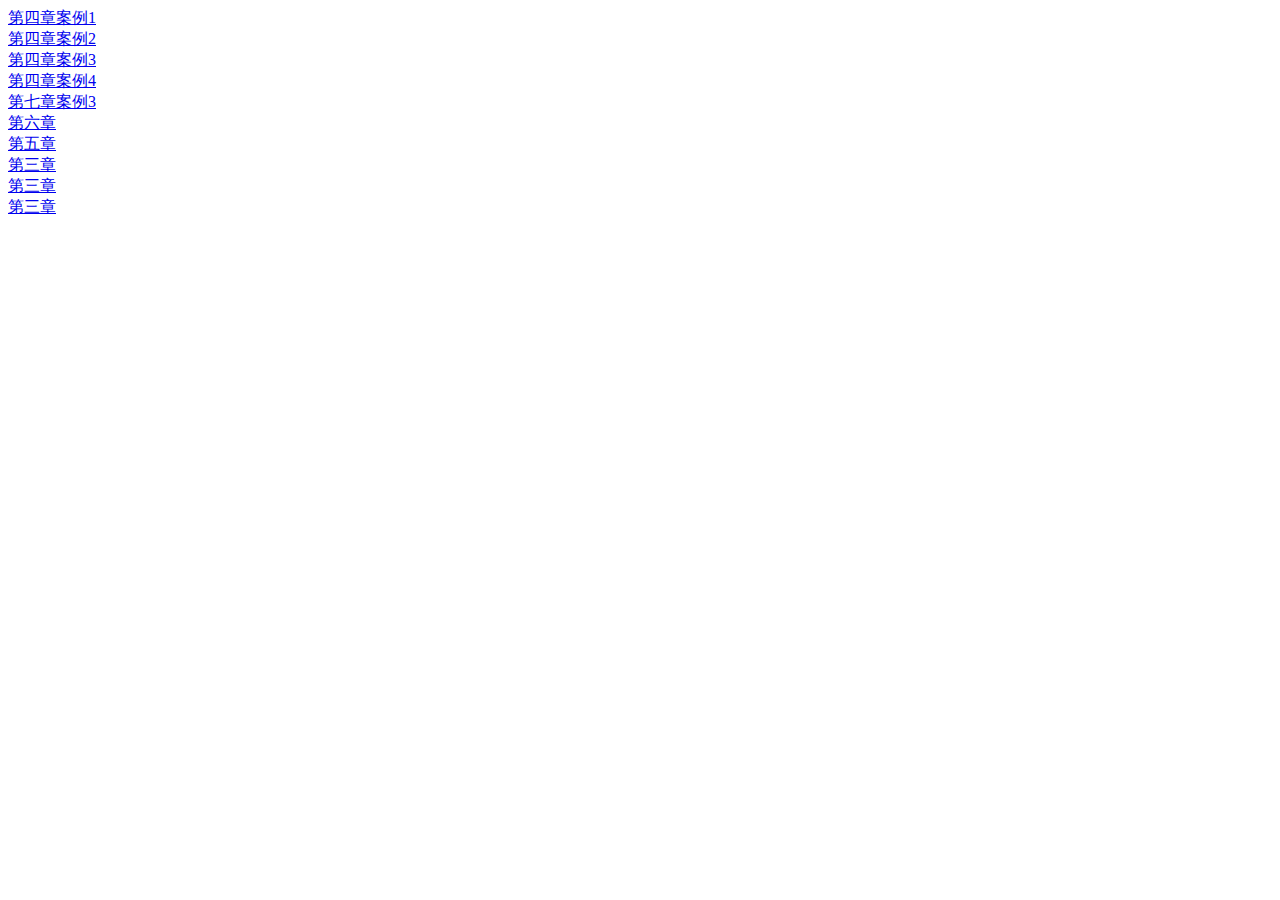
<file: liebiao/列表.html>
<!DOCTYPE html>
<html lang="en">
<head>
    <meta charset="UTF-8">
    <title>列表</title>
</head>
<body>

    <li><a href="徐启准.html">第四章案例1</a></li>

    <li><a href="弹幕.html">第四章案例2</a></li>

    <li><a href="在线听歌.html">第四章案例3</a></li>

    <li><a href="视频控制.html">第四章案例4</a></li>

    <li><a href="页面结构.html">第七章案例3</a></li>

    <li><a href="框状区域.html">第六章</a></li>

    <li><a href="登录注册.html">第五章</a></li>


    <li><a href="时间轴方式显示直播预告.html">第三章</a></li>



    

<li><a href="时间轴方式显示直播预告.html">第三章</a></li>
<li><a href="时间轴方式显示直播预告.html">第三章</a></li>
</body>
</html>
</file>
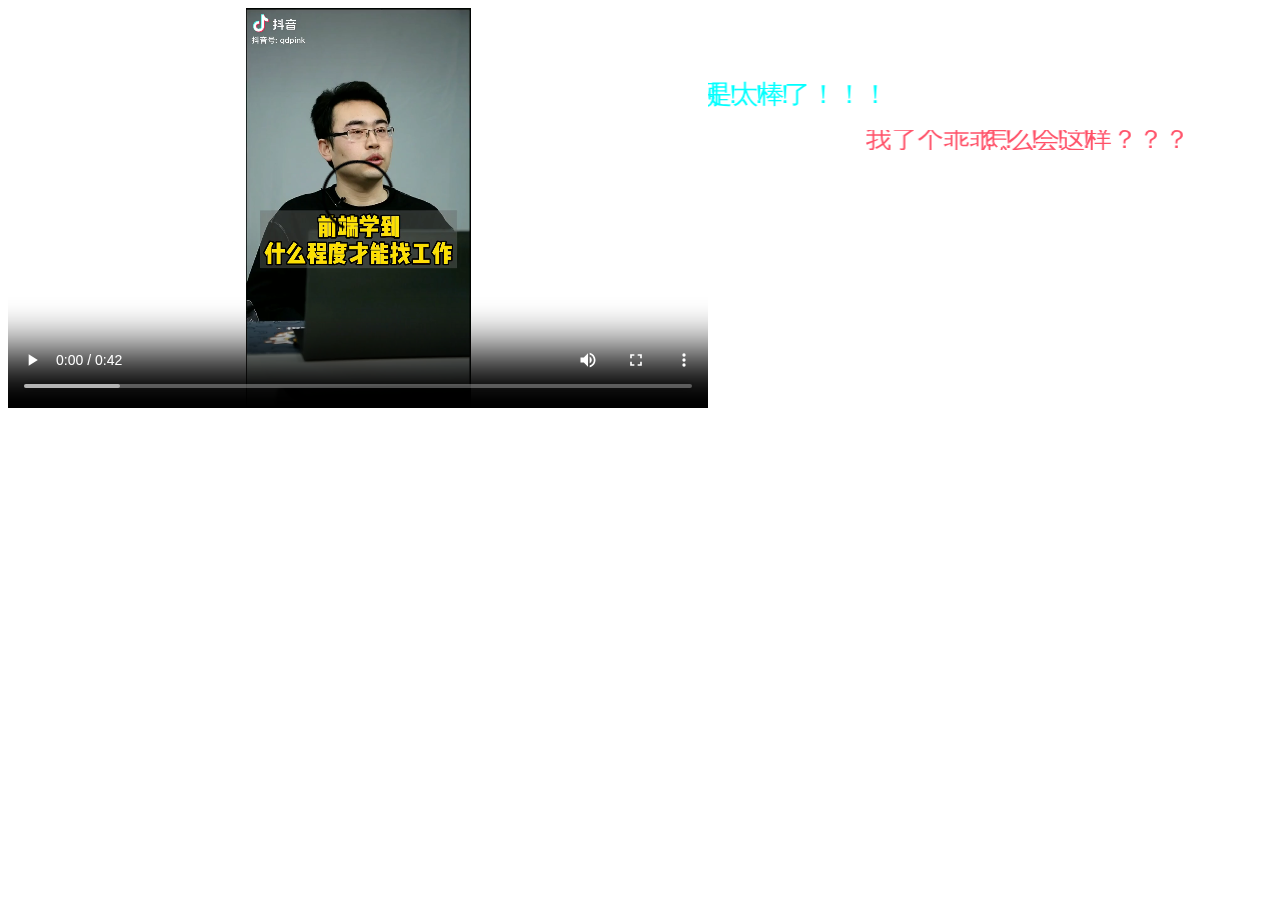
<file: liebiao/弹幕.html>
<!DOCTYPE html>
<html lang="en">
<head>
    <meta charset="UTF-8">

    <title>动态弹幕</title>


    <style>
            .cont
            {
                width:700px;
                height:500px;
                margin:60px auto;
                front-size:32px;
                position:relative;
            }


            .video
            {
                position: absolute;
            }
           
           
            .fast
            {
                color:aqua;
                padding-top:10px;
    
                font: normal 26px/20px "";
                float: left;
                width:1000px;
                height:100px;
    
                position: absolute;
                top: 75px;
    
            }
            
            
            .left
            {
                color: #ff5168;
                font:normal 26px/20px"";
                float:left;
                position: absolute;
                top: 130px;
    
            }

            
        </style>





</head>

<body>
    <video src="HTML.mp4" CONTROLS="controls" WIDTH="700px" height="400px"></video>
        
    
    
        <marquee class="fast" direction="right" behavior="scroll" scrollamount="20">
            哇哦，真是太棒了！！！
        </marquee>
        
        
        <marquee class="fast" direction="right" behavior="scroll" scrollamount="10">
               牛啊！牛啊！！！
        </marquee>
        
        
        <marquee class="left" direction="left" behavior="alternate" scrollamount="20">
                我了个乖乖！！！！
        </marquee>
        
        
        <marquee class="left" direction="left" behavior="alternate" scrollamount="10">
            怎么会这样？？？
        </marquee>
</body>
</html>
</file>
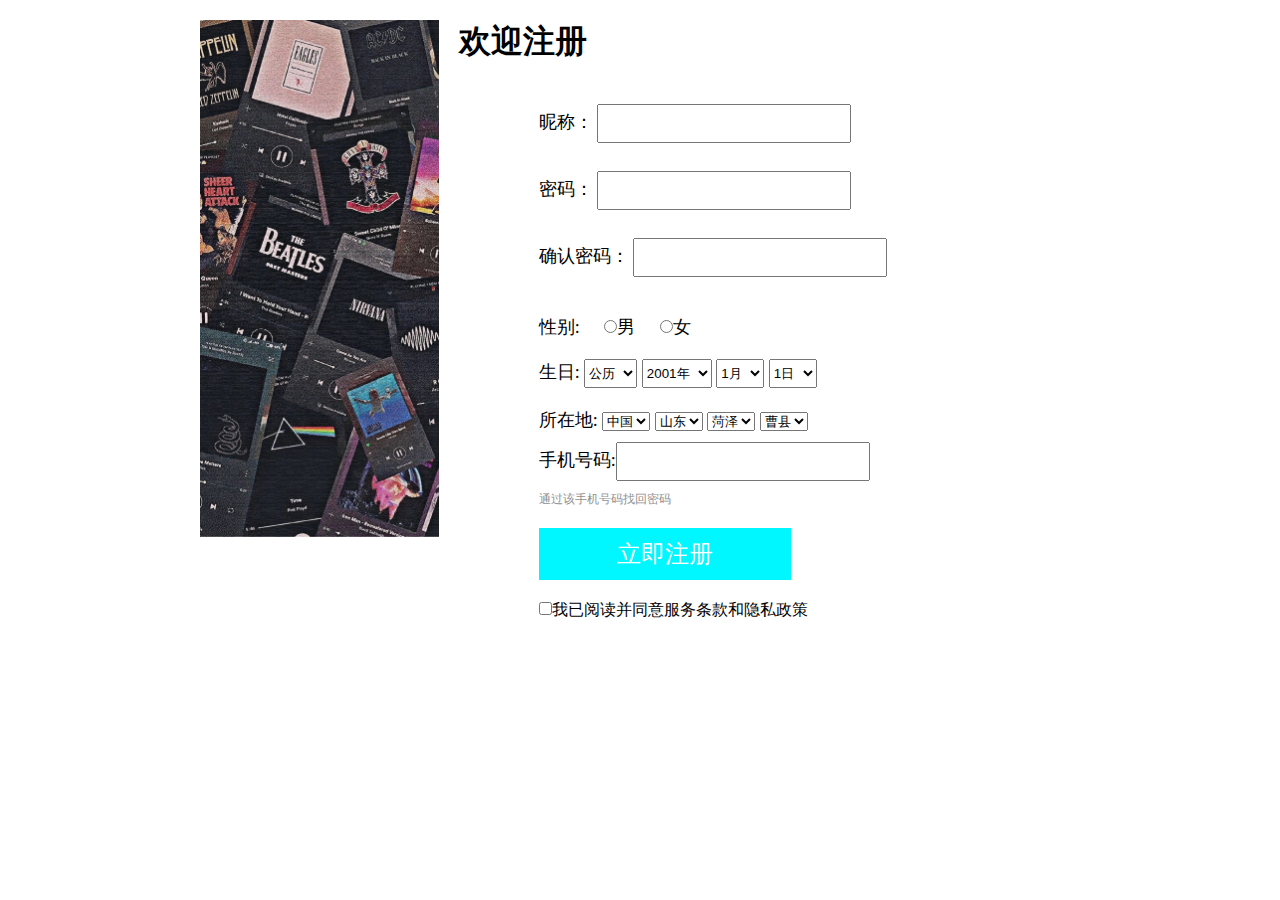
<file: liebiao/登录注册.html>
<!DOCTYPE html>
<html lang="en">
<head>
    <meta charset="UTF-8">
    <title>登录注册</title>

    <style>
        
        *{
            padding: 0;
            margin: 0;
        }
        
        
        .cont{
            width: 880px;
            margin: 20px auto;

        }
        
        
        .img
        {
            float:left;
        }
        
        form{
            width:450px;
            float:left;
        }
        
        
        
        form>:first-child~*
        {margin-left:100px;
        }
        
        h1{
            margin: 0 0 40px 20px;
        }
        
        .img img
        {
            height:517px;
        }
        
        .txt,.sure,.sel
        {
            margin-top: 10px;
            display: block;
            font-size: 18px;
        }
        
        .txt input,.sure input
        {
            width: 250px;
            height: 35px;
        }
        
        .sure
        {
            margin-left:-35px;

        }
        
        .cont>form>div
        {
            font-size: 18px;
            margin-top: 20px;
        }
        
        .cont>form>div>label{
            margin-left: 20px;
        }
        
        .birth select
        {
            padding: 5px 5px 5px 0;
        }
       
        .addr{
            margin-left: -18px;
        }
        
        .addr select
        {
            padding: 10px 23px 5px 60;
        }
        
        p{
            color:#909090;
            font-size:12px;
            margin: 10px 0 0 50px;
        }
        
        [type="button"]
        {
            background: #00f7ff;
            color: #fff;
            border:none;
            margin: 20px 50px ;
            font-size: 24px;
            padding: 10px 78px;
        }
        
        .sel input
        {

            width: 15px;
            height: 15px;
            margin: auto 10px auto 0;
        }
   
   
   
    </style>


</head>


<body>
   
   
   
    <div class="cont">
        
        
        
        
        <div class="img" >
            <img src="登录注册.jpg">
        </div>
        
        
        
        
        
        <form>
            
            
            
            <h1>欢迎注册</h1>
            <label class="txt">昵称：      <input type="text"></label><br>
            <label class="txt">密码：      <input type="password"></label><br>
            <label class="sure">确认密码： <input type="password"></label><br>
            
            
            
            
            <div >性别:
                <label><input type="radio" name="sex">男</label>
                <label><input type="radio" name="sex">女</label>
            </div>
           
           
           
            <div class="birth">生日:
                
                <select>
                    <option>公历</option> 
                    <option>阴历</option> 
                </select>
                
                
                <select>
                    <option>2001年</option> 
                    <option>2002年</option>
                    <option>2003年</option>
                    <option>2004年</option>   
                </select>
                
                
                <select>
                    <option>1月</option> 
                
                </select>
                
                
                <select>
                    <option>1日</option> 
                
                </select>
    
            </div>
           
           
           
            <div class="addr">所在地:
                
                <select>
                    
                    <option>中国</option> 
                
                </select>
                
                
                <select>
                    <option>山东</option> 
                    <option>山东</option> 
                    <option>山东</option>
                    <option>山东</option>
                    <option>山东</option>
                </select>
                
                <select>
                    <option>菏泽</option> 
                    <option>菏泽</option> 
                    <option>菏泽</option> 
                    <option>菏泽</option> 
                </select>
                
                
                <select>
                    <option>曹县</option> 
                    <option>曹县</option> 
                    <option>曹县</option> 
                    <option>曹县</option>
                </select>
            
            
            
            </div>
            
            
            
            <label class="sure">手机号码:<input type="text"></label>
            
            
            <p>通过该手机号码找回密码</p>
            
            
            <input type="button" value="立即注册"><br>
            <label > <input type="checkbox">我已阅读并同意服务条款和隐私政策</label>
        
        
        
        
        
        </form>
    
    
    
    
    
    </div>






</body>
</html>
</file>
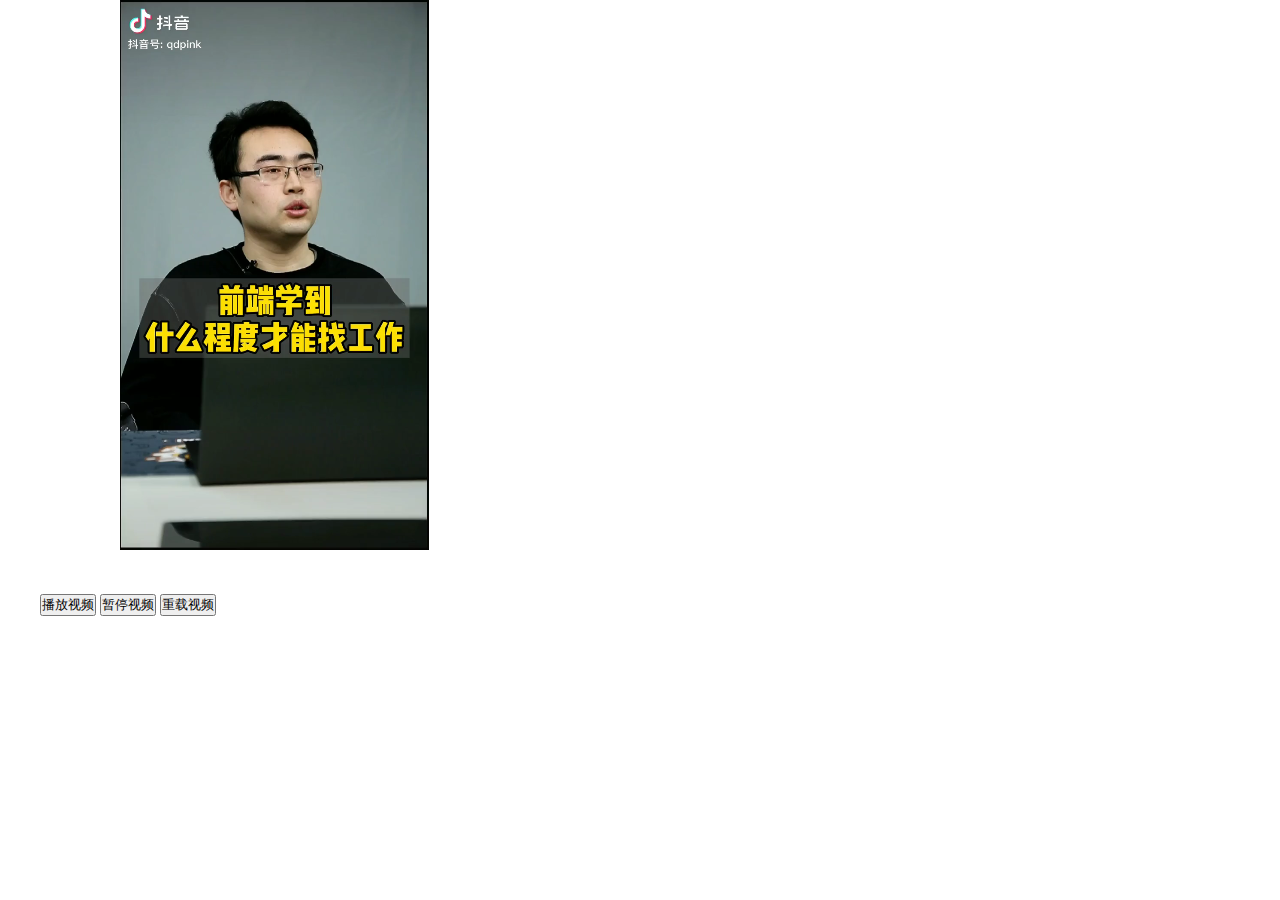
<file: liebiao/视频控制.html>
<!DOCTYPE html>
<html lang="en">
<head>
    <meta charset="UTF-8">
    <title>视频控制</title>


    <style>
            
        *
        { 
            margin:0;
            padding:0;
        }

            
            
        .cont
        {
            width:900px;
            height:300px;
            margin:30px auto;
            text-align:center;
        }
            
            
            
        .button 
        {
            margin:40px 40px;
        }
            
            

    
    
    </style>


</head>

<body onload="init()>


    <div class="cont">
            
            
        <div style="float:none;">
                    
            
            
            
            
            
            <video id="video1" src="HTML.mp4" class="mr-vedio" height="550" width="550"> </video>

                
            <div class="button">
                <button onclick="play()">播放视频</button>
                <button onclick="pause()">暂停视频</button>
                <button onclick="load()">重载视频</button>
                 
                
            </div>
        
        
        
        
        
        
        </div>
            
        
        
    </div>


    
</body>

</html>
</file>
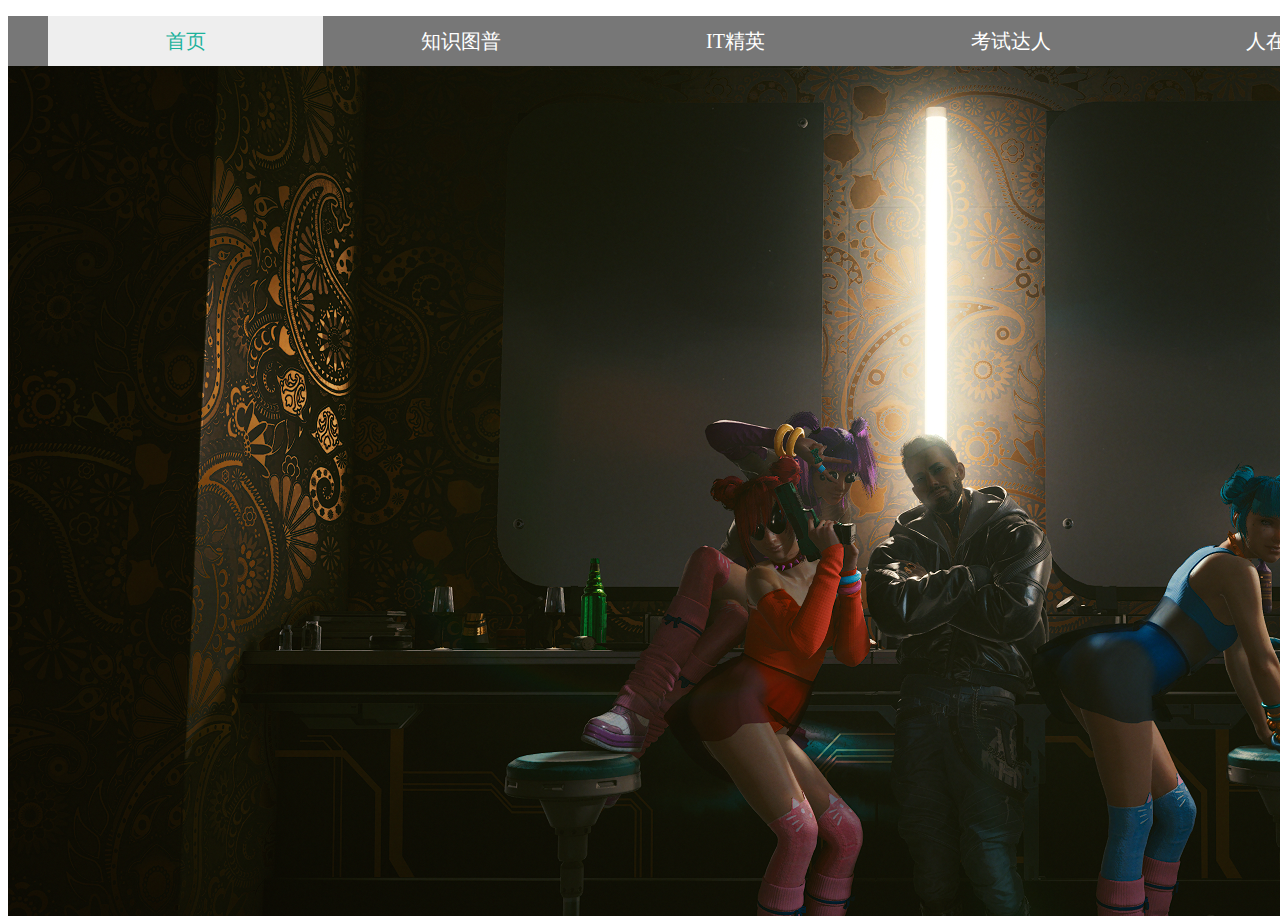
<file: liebiao/页面结构.html>
<!DOCTYPE html>
<html lang="en">
<head>
    <meta charset="UTF-8">
    <meta name="viewport" content="width=device-width, initial-scale=1.0">
    <meta http-equiv="X-UA-Compatible" content="ie=edge">
    <link rel="stylesheet" href="../css/动态列表.css">
    <title>页面结构</title>
</head>
<body>
<div class="cont">
    <ul>
        <li>首页</li>
       
        <li>知识图普
            <ul class="drop">
                <li>IT高新技能</li>
                <li>公务员考试</li>
                <li>计算机二级</li>
                <li>考研一点通</li>
            </ul>
        </li>
        
        <li>IT精英
            <ul class="drop">
                <li>前端开发</li>
                <li>java开发</li>
                <li>测试与维护</li>
                <li>算法分析</li>

            </ul>
        </li>
        
        <li>考试达人
            <ul class="drop">
                <li>前端开发</li>
                <li>java开发</li>
                <li>测试与维护</li>
                <li>算法分析</li>
    
             </ul>
        </li>
        
        <li>人在职场
            <ul class="drop">
                <li>前端开发</li>
                <li>java开发</li>
                <li>测试与维护</li>
                <li>算法分析</li>
        
            </ul>
        </li>

        <li>中小学
             <ul class="drop">
                <li>前端开发</li>
                <li>java开发</li>
                <li>测试与维护</li>
                <li>算法分析</li>
            
            </ul>
        </li>

        <li>个人名师
            <ul class="drop">
                <li>前端开发</li>
                <li>java开发</li>
                 <li>测试与维护</li>
                <li>算法分析</li>
            
            </ul>
        </li>

    
    </ul>
</div>
    
</body>
</html>
</file>
<file: assets/css/noscript.css>
/*
	Stellar by HTML5 UP
	html5up.net | @ajlkn
	Free for personal and commercial use under the CCA 3.0 license (html5up.net/license)
*/

/* Header */

	body.is-preload #header.alt > * {
		opacity: 1;
	}

	body.is-preload #header.alt .logo {
		-moz-transform: none;
		-webkit-transform: none;
		-ms-transform: none;
		transform: none;
	}
</file>
<file: css/动态列表.css>
.cont{
    margin:20px anto;
    width:2000px;
    height:900px;
    background-image: url(bg.png);

}

.cont>ul{
    width:2000px;
    height: 50px;
    background: #777;
    color: #fff;
}

.cont>ul>li{
width:  275px;
height:50px;
overflow:hidden;
transition:0.5s ease height;
float:left;
line-height:50px;
text-align:center;
list-style:none;
font-size:20px;
position:relative;
}

.cont>ul>li:hover{
    background: #fff;
    color: rgb(28,178,156);
    height:250px;

}

.cont>ul>li:hover ul{
    display: block;

}

.cont>ul>:first-child{
    background-color: #eee;
    color: rgb(28,178,156);

}

.cont>ul>:first-child:hover{
    height:50px;
}

.cont>ul>:last-child:hover{
    height: 200px;
}

.cont>ul>li>ul{
    display: none;
    list-style:none;
    color: #000;
    position: absolute;
    top: 50px;
    left: 0;
}


.cont>ul>li>ul>li{
    padding: 0 35px;
    background: #fff;
    clear: both;
    color: #000;

}
.cont>ul>li>ul>li:hover{
    background: #c0ffc0;
}
</file>
<file: assets/css/main.css>
@import url(fontawesome-all.min.css);
@import 'https://fonts.googleapis.com/css?family=Source+Sans+Pro:300,400';

/*
	Stellar by HTML5 UP
	html5up.net | @ajlkn
	Free for personal and commercial use under the CCA 3.0 license (html5up.net/license)
*/

html, body, div, span, applet, object,
iframe, h1, h2, h3, h4, h5, h6, p, blockquote,
pre, a, abbr, acronym, address, big, cite,
code, del, dfn, em, img, ins, kbd, q, s, samp,
small, strike, strong, sub, sup, tt, var, b,
u, i, center, dl, dt, dd, ol, ul, li, fieldset,
form, label, legend, table, caption, tbody,
tfoot, thead, tr, th, td, article, aside,
canvas, details, embed, figure, figcaption,
footer, header, hgroup, menu, nav, output, ruby,
section, summary, time, mark, audio, video {
	margin: 0;
	padding: 0;
	border: 0;
	font-size: 100%;
	font: inherit;
	vertical-align: baseline;}

article, aside, details, figcaption, figure,
footer, header, hgroup, menu, nav, section {
	display: block;}

body {
	line-height: 1;
}

ol, ul {
	list-style: none;
}

blockquote, q {
	quotes: none;
}

	blockquote:before, blockquote:after, q:before, q:after {
		content: '';
		content: none;
	}

table {
	border-collapse: collapse;
	border-spacing: 0;
}

body {
	-webkit-text-size-adjust: none;
}

mark {
	background-color: transparent;
	color: inherit;
}

input::-moz-focus-inner {
	border: 0;
	padding: 0;
}

input, select, textarea {
	-moz-appearance: none;
	-webkit-appearance: none;
	-ms-appearance: none;
	appearance: none;
}

/* Basic */

	@-ms-viewport {
		width: device-width;
	}

	body {
		-ms-overflow-style: scrollbar;
	}

	@media screen and (max-width: 480px) {

		html, body {
			min-width: 320px;
		}

	}

	html {
		box-sizing: border-box;
	}

	*, *:before, *:after {
		box-sizing: inherit;
	}

	body {
		background-color: #935d8c;
		background-image: url("images/overlay.png"), -moz-linear-gradient(45deg, #e37682 15%, #5f4d93 85%);
		background-image: url("images/overlay.png"), -webkit-linear-gradient(45deg, #e37682 15%, #5f4d93 85%);
		background-image: url("images/overlay.png"), -ms-linear-gradient(45deg, #e37682 15%, #5f4d93 85%);
		background-image: url("images/overlay.png"), linear-gradient(45deg, #e37682 15%, #5f4d93 85%);
	}

		body.is-preload *, body.is-preload *:before, body.is-preload *:after {
			-moz-animation: none !important;
			-webkit-animation: none !important;
			-ms-animation: none !important;
			animation: none !important;
			-moz-transition: none !important;
			-webkit-transition: none !important;
			-ms-transition: none !important;
			transition: none !important;
		}

/* Type */

	body {
		background-color: #935d8c;
		color: rgba(255, 255, 255, 0.65);
	}

	body, input, select, textarea {
		font-family: "Source Sans Pro", Helvetica, sans-serif;
		font-size: 17pt;
		font-weight: 300;
		line-height: 1.65;
	}

		@media screen and (max-width: 1680px) {

			body, input, select, textarea {
				font-size: 14pt;
			}

		}

		@media screen and (max-width: 1280px) {

			body, input, select, textarea {
				font-size: 12pt;
			}

		}

		@media screen and (max-width: 360px) {

			body, input, select, textarea {
				font-size: 11pt;
			}

		}

	a {
		-moz-transition: color 0.2s ease, border-bottom 0.2s ease;
		-webkit-transition: color 0.2s ease, border-bottom 0.2s ease;
		-ms-transition: color 0.2s ease, border-bottom 0.2s ease;
		transition: color 0.2s ease, border-bottom 0.2s ease;
		text-decoration: none;
		border-bottom: dotted 1px;
		color: inherit;
	}

		a:hover {
			border-bottom-color: transparent;
		}

	strong, b {
		font-weight: 400;
	}

	em, i {
		font-style: italic;
	}

	p {
		margin: 0 0 2em 0;
	}

		p.content {
			-moz-columns: 20em 2;
			-webkit-columns: 20em 2;
			-ms-columns: 20em 2;
			columns: 20em 2;
			-moz-column-gap: 2em;
			-webkit-column-gap: 2em;
			-ms-column-gap: 2em;
			column-gap: 2em;
			text-align: justify;
		}

	h1, h2, h3, h4, h5, h6 {
		font-weight: 300;
		line-height: 1.5;
		margin: 0 0 0.7em 0;
		letter-spacing: -0.025em;
	}

		h1 a, h2 a, h3 a, h4 a, h5 a, h6 a {
			color: inherit;
			text-decoration: none;
		}

	h1 {
		font-size: 2.5em;
		line-height: 1.2;
	}

	h2 {
		font-size: 1.5em;
	}

	h3 {
		font-size: 1.25em;
	}

	h4 {
		font-size: 1.1em;
	}

	h5 {
		font-size: 0.9em;
	}

	h6 {
		font-size: 0.7em;
	}

	@media screen and (max-width: 736px) {

		h1 {
			font-size: 2em;
		}

	}

	sub {
		font-size: 0.8em;
		position: relative;
		top: 0.5em;
	}

	sup {
		font-size: 0.8em;
		position: relative;
		top: -0.5em;
	}

	blockquote {
		border-left: solid 4px;
		font-style: italic;
		margin: 0 0 2em 0;
		padding: 0.5em 0 0.5em 2em;
	}

	code {
		border-radius: 8px;
		border: solid 1px;
		font-family: "Courier New", monospace;
		font-size: 0.9em;
		margin: 0 0.25em;
		padding: 0.25em 0.65em;
	}

	pre {
		-webkit-overflow-scrolling: touch;
		font-family: "Courier New", monospace;
		font-size: 0.9em;
		margin: 0 0 2em 0;
	}

		pre code {
			display: block;
			line-height: 1.75;
			padding: 1em 1.5em;
			overflow-x: auto;
		}

	hr {
		border: 0;
		border-bottom: solid 1px;
		margin: 2em 0;
	}

		hr.major {
			margin: 3em 0;
		}

	.align-left {
		text-align: left;
	}

	.align-center {
		text-align: center;
	}

	.align-right {
		text-align: right;
	}

	input, select, textarea {
		color: #ffffff;
	}

	a:hover {
		color: #ffffff;
	}

	strong, b {
		color: #ffffff;
	}

	h1, h2, h3, h4, h5, h6 {
		color: #ffffff;
	}

	blockquote {
		border-left-color: rgba(255, 255, 255, 0.35);
	}

	code {
		background: rgba(255, 255, 255, 0.075);
		border-color: rgba(255, 255, 255, 0.35);
	}

	hr {
		border-bottom-color: rgba(255, 255, 255, 0.35);
	}

/* Row */

	.row {
		display: flex;
		flex-wrap: wrap;
		box-sizing: border-box;
		align-items: stretch;
	}

		.row > * {
			box-sizing: border-box;
		}

		.row.gtr-uniform > * > :last-child {
			margin-bottom: 0;
		}

		.row.aln-left {
			justify-content: flex-start;
		}

		.row.aln-center {
			justify-content: center;
		}

		.row.aln-right {
			justify-content: flex-end;
		}

		.row.aln-top {
			align-items: flex-start;
		}

		.row.aln-middle {
			align-items: center;
		}

		.row.aln-bottom {
			align-items: flex-end;
		}

		.row > .imp {
			order: -1;
		}

		.row > .col-1 {
			width: 8.33333%;
		}

		.row > .off-1 {
			margin-left: 8.33333%;
		}

		.row > .col-2 {
			width: 16.66667%;
		}

		.row > .off-2 {
			margin-left: 16.66667%;
		}

		.row > .col-3 {
			width: 25%;
		}

		.row > .off-3 {
			margin-left: 25%;
		}

		.row > .col-4 {
			width: 33.33333%;
		}

		.row > .off-4 {
			margin-left: 33.33333%;
		}

		.row > .col-5 {
			width: 41.66667%;
		}

		.row > .off-5 {
			margin-left: 41.66667%;
		}

		.row > .col-6 {
			width: 50%;
		}

		.row > .off-6 {
			margin-left: 50%;
		}

		.row > .col-7 {
			width: 58.33333%;
		}

		.row > .off-7 {
			margin-left: 58.33333%;
		}

		.row > .col-8 {
			width: 66.66667%;
		}

		.row > .off-8 {
			margin-left: 66.66667%;
		}

		.row > .col-9 {
			width: 75%;
		}

		.row > .off-9 {
			margin-left: 75%;
		}

		.row > .col-10 {
			width: 83.33333%;
		}

		.row > .off-10 {
			margin-left: 83.33333%;
		}

		.row > .col-11 {
			width: 91.66667%;
		}

		.row > .off-11 {
			margin-left: 91.66667%;
		}

		.row > .col-12 {
			width: 100%;
		}

		.row > .off-12 {
			margin-left: 100%;
		}

		.row.gtr-0 {
			margin-top: 0;
			margin-left: 0em;
		}

			.row.gtr-0 > * {
				padding: 0 0 0 0em;
			}

			.row.gtr-0.gtr-uniform {
				margin-top: 0em;
			}

				.row.gtr-0.gtr-uniform > * {
					padding-top: 0em;
				}

		.row.gtr-25 {
			margin-top: 0;
			margin-left: -0.375em;
		}

			.row.gtr-25 > * {
				padding: 0 0 0 0.375em;
			}

			.row.gtr-25.gtr-uniform {
				margin-top: -0.375em;
			}

				.row.gtr-25.gtr-uniform > * {
					padding-top: 0.375em;
				}

		.row.gtr-50 {
			margin-top: 0;
			margin-left: -0.75em;
		}

			.row.gtr-50 > * {
				padding: 0 0 0 0.75em;
			}

			.row.gtr-50.gtr-uniform {
				margin-top: -0.75em;
			}

				.row.gtr-50.gtr-uniform > * {
					padding-top: 0.75em;
				}

		.row {
			margin-top: 0;
			margin-left: -1.5em;
		}

			.row > * {
				padding: 0 0 0 1.5em;
			}

			.row.gtr-uniform {
				margin-top: -1.5em;
			}

				.row.gtr-uniform > * {
					padding-top: 1.5em;
				}

		.row.gtr-150 {
			margin-top: 0;
			margin-left: -2.25em;
		}

			.row.gtr-150 > * {
				padding: 0 0 0 2.25em;
			}

			.row.gtr-150.gtr-uniform {
				margin-top: -2.25em;
			}

				.row.gtr-150.gtr-uniform > * {
					padding-top: 2.25em;
				}

		.row.gtr-200 {
			margin-top: 0;
			margin-left: -3em;
		}

			.row.gtr-200 > * {
				padding: 0 0 0 3em;
			}

			.row.gtr-200.gtr-uniform {
				margin-top: -3em;
			}

				.row.gtr-200.gtr-uniform > * {
					padding-top: 3em;
				}

		@media screen and (max-width: 1680px) {

			.row {
				display: flex;
				flex-wrap: wrap;
				box-sizing: border-box;
				align-items: stretch;
			}

				.row > * {
					box-sizing: border-box;
				}

				.row.gtr-uniform > * > :last-child {
					margin-bottom: 0;
				}

				.row.aln-left {
					justify-content: flex-start;
				}

				.row.aln-center {
					justify-content: center;
				}

				.row.aln-right {
					justify-content: flex-end;
				}

				.row.aln-top {
					align-items: flex-start;
				}

				.row.aln-middle {
					align-items: center;
				}

				.row.aln-bottom {
					align-items: flex-end;
				}

				.row > .imp-xlarge {
					order: -1;
				}

				.row > .col-1-xlarge {
					width: 8.33333%;
				}

				.row > .off-1-xlarge {
					margin-left: 8.33333%;
				}

				.row > .col-2-xlarge {
					width: 16.66667%;
				}

				.row > .off-2-xlarge {
					margin-left: 16.66667%;
				}

				.row > .col-3-xlarge {
					width: 25%;
				}

				.row > .off-3-xlarge {
					margin-left: 25%;
				}

				.row > .col-4-xlarge {
					width: 33.33333%;
				}

				.row > .off-4-xlarge {
					margin-left: 33.33333%;
				}

				.row > .col-5-xlarge {
					width: 41.66667%;
				}

				.row > .off-5-xlarge {
					margin-left: 41.66667%;
				}

				.row > .col-6-xlarge {
					width: 50%;
				}

				.row > .off-6-xlarge {
					margin-left: 50%;
				}

				.row > .col-7-xlarge {
					width: 58.33333%;
				}

				.row > .off-7-xlarge {
					margin-left: 58.33333%;
				}

				.row > .col-8-xlarge {
					width: 66.66667%;
				}

				.row > .off-8-xlarge {
					margin-left: 66.66667%;
				}

				.row > .col-9-xlarge {
					width: 75%;
				}

				.row > .off-9-xlarge {
					margin-left: 75%;
				}

				.row > .col-10-xlarge {
					width: 83.33333%;
				}

				.row > .off-10-xlarge {
					margin-left: 83.33333%;
				}

				.row > .col-11-xlarge {
					width: 91.66667%;
				}

				.row > .off-11-xlarge {
					margin-left: 91.66667%;
				}

				.row > .col-12-xlarge {
					width: 100%;
				}

				.row > .off-12-xlarge {
					margin-left: 100%;
				}

				.row.gtr-0 {
					margin-top: 0;
					margin-left: 0em;
				}

					.row.gtr-0 > * {
						padding: 0 0 0 0em;
					}

					.row.gtr-0.gtr-uniform {
						margin-top: 0em;
					}

						.row.gtr-0.gtr-uniform > * {
							padding-top: 0em;
						}

				.row.gtr-25 {
					margin-top: 0;
					margin-left: -0.375em;
				}

					.row.gtr-25 > * {
						padding: 0 0 0 0.375em;
					}

					.row.gtr-25.gtr-uniform {
						margin-top: -0.375em;
					}

						.row.gtr-25.gtr-uniform > * {
							padding-top: 0.375em;
						}

				.row.gtr-50 {
					margin-top: 0;
					margin-left: -0.75em;
				}

					.row.gtr-50 > * {
						padding: 0 0 0 0.75em;
					}

					.row.gtr-50.gtr-uniform {
						margin-top: -0.75em;
					}

						.row.gtr-50.gtr-uniform > * {
							padding-top: 0.75em;
						}

				.row {
					margin-top: 0;
					margin-left: -1.5em;
				}

					.row > * {
						padding: 0 0 0 1.5em;
					}

					.row.gtr-uniform {
						margin-top: -1.5em;
					}

						.row.gtr-uniform > * {
							padding-top: 1.5em;
						}

				.row.gtr-150 {
					margin-top: 0;
					margin-left: -2.25em;
				}

					.row.gtr-150 > * {
						padding: 0 0 0 2.25em;
					}

					.row.gtr-150.gtr-uniform {
						margin-top: -2.25em;
					}

						.row.gtr-150.gtr-uniform > * {
							padding-top: 2.25em;
						}

				.row.gtr-200 {
					margin-top: 0;
					margin-left: -3em;
				}

					.row.gtr-200 > * {
						padding: 0 0 0 3em;
					}

					.row.gtr-200.gtr-uniform {
						margin-top: -3em;
					}

						.row.gtr-200.gtr-uniform > * {
							padding-top: 3em;
						}

		}

		@media screen and (max-width: 1280px) {

			.row {
				display: flex;
				flex-wrap: wrap;
				box-sizing: border-box;
				align-items: stretch;
			}

				.row > * {
					box-sizing: border-box;
				}

				.row.gtr-uniform > * > :last-child {
					margin-bottom: 0;
				}

				.row.aln-left {
					justify-content: flex-start;
				}

				.row.aln-center {
					justify-content: center;
				}

				.row.aln-right {
					justify-content: flex-end;
				}

				.row.aln-top {
					align-items: flex-start;
				}

				.row.aln-middle {
					align-items: center;
				}

				.row.aln-bottom {
					align-items: flex-end;
				}

				.row > .imp-large {
					order: -1;
				}

				.row > .col-1-large {
					width: 8.33333%;
				}

				.row > .off-1-large {
					margin-left: 8.33333%;
				}

				.row > .col-2-large {
					width: 16.66667%;
				}

				.row > .off-2-large {
					margin-left: 16.66667%;
				}

				.row > .col-3-large {
					width: 25%;
				}

				.row > .off-3-large {
					margin-left: 25%;
				}

				.row > .col-4-large {
					width: 33.33333%;
				}

				.row > .off-4-large {
					margin-left: 33.33333%;
				}

				.row > .col-5-large {
					width: 41.66667%;
				}

				.row > .off-5-large {
					margin-left: 41.66667%;
				}

				.row > .col-6-large {
					width: 50%;
				}

				.row > .off-6-large {
					margin-left: 50%;
				}

				.row > .col-7-large {
					width: 58.33333%;
				}

				.row > .off-7-large {
					margin-left: 58.33333%;
				}

				.row > .col-8-large {
					width: 66.66667%;
				}

				.row > .off-8-large {
					margin-left: 66.66667%;
				}

				.row > .col-9-large {
					width: 75%;
				}

				.row > .off-9-large {
					margin-left: 75%;
				}

				.row > .col-10-large {
					width: 83.33333%;
				}

				.row > .off-10-large {
					margin-left: 83.33333%;
				}

				.row > .col-11-large {
					width: 91.66667%;
				}

				.row > .off-11-large {
					margin-left: 91.66667%;
				}

				.row > .col-12-large {
					width: 100%;
				}

				.row > .off-12-large {
					margin-left: 100%;
				}

				.row.gtr-0 {
					margin-top: 0;
					margin-left: 0em;
				}

					.row.gtr-0 > * {
						padding: 0 0 0 0em;
					}

					.row.gtr-0.gtr-uniform {
						margin-top: 0em;
					}

						.row.gtr-0.gtr-uniform > * {
							padding-top: 0em;
						}

				.row.gtr-25 {
					margin-top: 0;
					margin-left: -0.375em;
				}

					.row.gtr-25 > * {
						padding: 0 0 0 0.375em;
					}

					.row.gtr-25.gtr-uniform {
						margin-top: -0.375em;
					}

						.row.gtr-25.gtr-uniform > * {
							padding-top: 0.375em;
						}

				.row.gtr-50 {
					margin-top: 0;
					margin-left: -0.75em;
				}

					.row.gtr-50 > * {
						padding: 0 0 0 0.75em;
					}

					.row.gtr-50.gtr-uniform {
						margin-top: -0.75em;
					}

						.row.gtr-50.gtr-uniform > * {
							padding-top: 0.75em;
						}

				.row {
					margin-top: 0;
					margin-left: -1.5em;
				}

					.row > * {
						padding: 0 0 0 1.5em;
					}

					.row.gtr-uniform {
						margin-top: -1.5em;
					}

						.row.gtr-uniform > * {
							padding-top: 1.5em;
						}

				.row.gtr-150 {
					margin-top: 0;
					margin-left: -2.25em;
				}

					.row.gtr-150 > * {
						padding: 0 0 0 2.25em;
					}

					.row.gtr-150.gtr-uniform {
						margin-top: -2.25em;
					}

						.row.gtr-150.gtr-uniform > * {
							padding-top: 2.25em;
						}

				.row.gtr-200 {
					margin-top: 0;
					margin-left: -3em;
				}

					.row.gtr-200 > * {
						padding: 0 0 0 3em;
					}

					.row.gtr-200.gtr-uniform {
						margin-top: -3em;
					}

						.row.gtr-200.gtr-uniform > * {
							padding-top: 3em;
						}

		}

		@media screen and (max-width: 980px) {

			.row {
				display: flex;
				flex-wrap: wrap;
				box-sizing: border-box;
				align-items: stretch;
			}

				.row > * {
					box-sizing: border-box;
				}

				.row.gtr-uniform > * > :last-child {
					margin-bottom: 0;
				}

				.row.aln-left {
					justify-content: flex-start;
				}

				.row.aln-center {
					justify-content: center;
				}

				.row.aln-right {
					justify-content: flex-end;
				}

				.row.aln-top {
					align-items: flex-start;
				}

				.row.aln-middle {
					align-items: center;
				}

				.row.aln-bottom {
					align-items: flex-end;
				}

				.row > .imp-medium {
					order: -1;
				}

				.row > .col-1-medium {
					width: 8.33333%;
				}

				.row > .off-1-medium {
					margin-left: 8.33333%;
				}

				.row > .col-2-medium {
					width: 16.66667%;
				}

				.row > .off-2-medium {
					margin-left: 16.66667%;
				}

				.row > .col-3-medium {
					width: 25%;
				}

				.row > .off-3-medium {
					margin-left: 25%;
				}

				.row > .col-4-medium {
					width: 33.33333%;
				}

				.row > .off-4-medium {
					margin-left: 33.33333%;
				}

				.row > .col-5-medium {
					width: 41.66667%;
				}

				.row > .off-5-medium {
					margin-left: 41.66667%;
				}

				.row > .col-6-medium {
					width: 50%;
				}

				.row > .off-6-medium {
					margin-left: 50%;
				}

				.row > .col-7-medium {
					width: 58.33333%;
				}

				.row > .off-7-medium {
					margin-left: 58.33333%;
				}

				.row > .col-8-medium {
					width: 66.66667%;
				}

				.row > .off-8-medium {
					margin-left: 66.66667%;
				}

				.row > .col-9-medium {
					width: 75%;
				}

				.row > .off-9-medium {
					margin-left: 75%;
				}

				.row > .col-10-medium {
					width: 83.33333%;
				}

				.row > .off-10-medium {
					margin-left: 83.33333%;
				}

				.row > .col-11-medium {
					width: 91.66667%;
				}

				.row > .off-11-medium {
					margin-left: 91.66667%;
				}

				.row > .col-12-medium {
					width: 100%;
				}

				.row > .off-12-medium {
					margin-left: 100%;
				}

				.row.gtr-0 {
					margin-top: 0;
					margin-left: 0em;
				}

					.row.gtr-0 > * {
						padding: 0 0 0 0em;
					}

					.row.gtr-0.gtr-uniform {
						margin-top: 0em;
					}

						.row.gtr-0.gtr-uniform > * {
							padding-top: 0em;
						}

				.row.gtr-25 {
					margin-top: 0;
					margin-left: -0.375em;
				}

					.row.gtr-25 > * {
						padding: 0 0 0 0.375em;
					}

					.row.gtr-25.gtr-uniform {
						margin-top: -0.375em;
					}

						.row.gtr-25.gtr-uniform > * {
							padding-top: 0.375em;
						}

				.row.gtr-50 {
					margin-top: 0;
					margin-left: -0.75em;
				}

					.row.gtr-50 > * {
						padding: 0 0 0 0.75em;
					}

					.row.gtr-50.gtr-uniform {
						margin-top: -0.75em;
					}

						.row.gtr-50.gtr-uniform > * {
							padding-top: 0.75em;
						}

				.row {
					margin-top: 0;
					margin-left: -1.5em;
				}

					.row > * {
						padding: 0 0 0 1.5em;
					}

					.row.gtr-uniform {
						margin-top: -1.5em;
					}

						.row.gtr-uniform > * {
							padding-top: 1.5em;
						}

				.row.gtr-150 {
					margin-top: 0;
					margin-left: -2.25em;
				}

					.row.gtr-150 > * {
						padding: 0 0 0 2.25em;
					}

					.row.gtr-150.gtr-uniform {
						margin-top: -2.25em;
					}

						.row.gtr-150.gtr-uniform > * {
							padding-top: 2.25em;
						}

				.row.gtr-200 {
					margin-top: 0;
					margin-left: -3em;
				}

					.row.gtr-200 > * {
						padding: 0 0 0 3em;
					}

					.row.gtr-200.gtr-uniform {
						margin-top: -3em;
					}

						.row.gtr-200.gtr-uniform > * {
							padding-top: 3em;
						}

		}

		@media screen and (max-width: 736px) {

			.row {
				display: flex;
				flex-wrap: wrap;
				box-sizing: border-box;
				align-items: stretch;
			}

				.row > * {
					box-sizing: border-box;
				}

				.row.gtr-uniform > * > :last-child {
					margin-bottom: 0;
				}

				.row.aln-left {
					justify-content: flex-start;
				}

				.row.aln-center {
					justify-content: center;
				}

				.row.aln-right {
					justify-content: flex-end;
				}

				.row.aln-top {
					align-items: flex-start;
				}

				.row.aln-middle {
					align-items: center;
				}

				.row.aln-bottom {
					align-items: flex-end;
				}

				.row > .imp-small {
					order: -1;
				}

				.row > .col-1-small {
					width: 8.33333%;
				}

				.row > .off-1-small {
					margin-left: 8.33333%;
				}

				.row > .col-2-small {
					width: 16.66667%;
				}

				.row > .off-2-small {
					margin-left: 16.66667%;
				}

				.row > .col-3-small {
					width: 25%;
				}

				.row > .off-3-small {
					margin-left: 25%;
				}

				.row > .col-4-small {
					width: 33.33333%;
				}

				.row > .off-4-small {
					margin-left: 33.33333%;
				}

				.row > .col-5-small {
					width: 41.66667%;
				}

				.row > .off-5-small {
					margin-left: 41.66667%;
				}

				.row > .col-6-small {
					width: 50%;
				}

				.row > .off-6-small {
					margin-left: 50%;
				}

				.row > .col-7-small {
					width: 58.33333%;
				}

				.row > .off-7-small {
					margin-left: 58.33333%;
				}

				.row > .col-8-small {
					width: 66.66667%;
				}

				.row > .off-8-small {
					margin-left: 66.66667%;
				}

				.row > .col-9-small {
					width: 75%;
				}

				.row > .off-9-small {
					margin-left: 75%;
				}

				.row > .col-10-small {
					width: 83.33333%;
				}

				.row > .off-10-small {
					margin-left: 83.33333%;
				}

				.row > .col-11-small {
					width: 91.66667%;
				}

				.row > .off-11-small {
					margin-left: 91.66667%;
				}

				.row > .col-12-small {
					width: 100%;
				}

				.row > .off-12-small {
					margin-left: 100%;
				}

				.row.gtr-0 {
					margin-top: 0;
					margin-left: 0em;
				}

					.row.gtr-0 > * {
						padding: 0 0 0 0em;
					}

					.row.gtr-0.gtr-uniform {
						margin-top: 0em;
					}

						.row.gtr-0.gtr-uniform > * {
							padding-top: 0em;
						}

				.row.gtr-25 {
					margin-top: 0;
					margin-left: -0.25em;
				}

					.row.gtr-25 > * {
						padding: 0 0 0 0.25em;
					}

					.row.gtr-25.gtr-uniform {
						margin-top: -0.25em;
					}

						.row.gtr-25.gtr-uniform > * {
							padding-top: 0.25em;
						}

				.row.gtr-50 {
					margin-top: 0;
					margin-left: -0.5em;
				}

					.row.gtr-50 > * {
						padding: 0 0 0 0.5em;
					}

					.row.gtr-50.gtr-uniform {
						margin-top: -0.5em;
					}

						.row.gtr-50.gtr-uniform > * {
							padding-top: 0.5em;
						}

				.row {
					margin-top: 0;
					margin-left: -1em;
				}

					.row > * {
						padding: 0 0 0 1em;
					}

					.row.gtr-uniform {
						margin-top: -1em;
					}

						.row.gtr-uniform > * {
							padding-top: 1em;
						}

				.row.gtr-150 {
					margin-top: 0;
					margin-left: -1.5em;
				}

					.row.gtr-150 > * {
						padding: 0 0 0 1.5em;
					}

					.row.gtr-150.gtr-uniform {
						margin-top: -1.5em;
					}

						.row.gtr-150.gtr-uniform > * {
							padding-top: 1.5em;
						}

				.row.gtr-200 {
					margin-top: 0;
					margin-left: -2em;
				}

					.row.gtr-200 > * {
						padding: 0 0 0 2em;
					}

					.row.gtr-200.gtr-uniform {
						margin-top: -2em;
					}

						.row.gtr-200.gtr-uniform > * {
							padding-top: 2em;
						}

		}

		@media screen and (max-width: 480px) {

			.row {
				display: flex;
				flex-wrap: wrap;
				box-sizing: border-box;
				align-items: stretch;
			}

				.row > * {
					box-sizing: border-box;
				}

				.row.gtr-uniform > * > :last-child {
					margin-bottom: 0;
				}

				.row.aln-left {
					justify-content: flex-start;
				}

				.row.aln-center {
					justify-content: center;
				}

				.row.aln-right {
					justify-content: flex-end;
				}

				.row.aln-top {
					align-items: flex-start;
				}

				.row.aln-middle {
					align-items: center;
				}

				.row.aln-bottom {
					align-items: flex-end;
				}

				.row > .imp-xsmall {
					order: -1;
				}

				.row > .col-1-xsmall {
					width: 8.33333%;
				}

				.row > .off-1-xsmall {
					margin-left: 8.33333%;
				}

				.row > .col-2-xsmall {
					width: 16.66667%;
				}

				.row > .off-2-xsmall {
					margin-left: 16.66667%;
				}

				.row > .col-3-xsmall {
					width: 25%;
				}

				.row > .off-3-xsmall {
					margin-left: 25%;
				}

				.row > .col-4-xsmall {
					width: 33.33333%;
				}

				.row > .off-4-xsmall {
					margin-left: 33.33333%;
				}

				.row > .col-5-xsmall {
					width: 41.66667%;
				}

				.row > .off-5-xsmall {
					margin-left: 41.66667%;
				}

				.row > .col-6-xsmall {
					width: 50%;
				}

				.row > .off-6-xsmall {
					margin-left: 50%;
				}

				.row > .col-7-xsmall {
					width: 58.33333%;
				}

				.row > .off-7-xsmall {
					margin-left: 58.33333%;
				}

				.row > .col-8-xsmall {
					width: 66.66667%;
				}

				.row > .off-8-xsmall {
					margin-left: 66.66667%;
				}

				.row > .col-9-xsmall {
					width: 75%;
				}

				.row > .off-9-xsmall {
					margin-left: 75%;
				}

				.row > .col-10-xsmall {
					width: 83.33333%;
				}

				.row > .off-10-xsmall {
					margin-left: 83.33333%;
				}

				.row > .col-11-xsmall {
					width: 91.66667%;
				}

				.row > .off-11-xsmall {
					margin-left: 91.66667%;
				}

				.row > .col-12-xsmall {
					width: 100%;
				}

				.row > .off-12-xsmall {
					margin-left: 100%;
				}

				.row.gtr-0 {
					margin-top: 0;
					margin-left: 0em;
				}

					.row.gtr-0 > * {
						padding: 0 0 0 0em;
					}

					.row.gtr-0.gtr-uniform {
						margin-top: 0em;
					}

						.row.gtr-0.gtr-uniform > * {
							padding-top: 0em;
						}

				.row.gtr-25 {
					margin-top: 0;
					margin-left: -0.3125em;
				}

					.row.gtr-25 > * {
						padding: 0 0 0 0.3125em;
					}

					.row.gtr-25.gtr-uniform {
						margin-top: -0.3125em;
					}

						.row.gtr-25.gtr-uniform > * {
							padding-top: 0.3125em;
						}

				.row.gtr-50 {
					margin-top: 0;
					margin-left: -0.625em;
				}

					.row.gtr-50 > * {
						padding: 0 0 0 0.625em;
					}

					.row.gtr-50.gtr-uniform {
						margin-top: -0.625em;
					}

						.row.gtr-50.gtr-uniform > * {
							padding-top: 0.625em;
						}

				.row {
					margin-top: 0;
					margin-left: -1.25em;
				}

					.row > * {
						padding: 0 0 0 1.25em;
					}

					.row.gtr-uniform {
						margin-top: -1.25em;
					}

						.row.gtr-uniform > * {
							padding-top: 1.25em;
						}

				.row.gtr-150 {
					margin-top: 0;
					margin-left: -1.875em;
				}

					.row.gtr-150 > * {
						padding: 0 0 0 1.875em;
					}

					.row.gtr-150.gtr-uniform {
						margin-top: -1.875em;
					}

						.row.gtr-150.gtr-uniform > * {
							padding-top: 1.875em;
						}

				.row.gtr-200 {
					margin-top: 0;
					margin-left: -2.5em;
				}

					.row.gtr-200 > * {
						padding: 0 0 0 2.5em;
					}

					.row.gtr-200.gtr-uniform {
						margin-top: -2.5em;
					}

						.row.gtr-200.gtr-uniform > * {
							padding-top: 2.5em;
						}

		}

/* Box */

	.box {
		border-radius: 8px;
		border: solid;
		margin-bottom: 2em;
		padding: 1.5em;
	}

		.box > :last-child,
		.box > :last-child > :last-child,
		.box > :last-child > :last-child > :last-child {
			margin-bottom: 0;
		}

		.box.alt {
			border: 0;
			border-radius: 0;
			padding: 0;
		}

	.box {
		border-color: rgba(255, 255, 255, 0.35);
	}

/* Button */

	input[type="submit"],
	input[type="reset"],
	input[type="button"],
	button,
	.button {
		-moz-appearance: none;
		-webkit-appearance: none;
		-ms-appearance: none;
		appearance: none;
		-moz-transition: background-color 0.2s ease-in-out, color 0.2s ease-in-out;
		-webkit-transition: background-color 0.2s ease-in-out, color 0.2s ease-in-out;
		-ms-transition: background-color 0.2s ease-in-out, color 0.2s ease-in-out;
		transition: background-color 0.2s ease-in-out, color 0.2s ease-in-out;
		border-radius: 8px;
		border: 0;
		cursor: pointer;
		display: inline-block;
		font-weight: 300;
		height: 2.75em;
		line-height: 2.75em;
		min-width: 9.25em;
		padding: 0 1.5em;
		text-align: center;
		text-decoration: none;
		white-space: nowrap;
	}

		input[type="submit"].icon,
		input[type="reset"].icon,
		input[type="button"].icon,
		button.icon,
		.button.icon {
			padding-left: 1.35em;
		}

			input[type="submit"].icon:before,
			input[type="reset"].icon:before,
			input[type="button"].icon:before,
			button.icon:before,
			.button.icon:before {
				margin-right: 0.5em;
			}

		input[type="submit"].fit,
		input[type="reset"].fit,
		input[type="button"].fit,
		button.fit,
		.button.fit {
			width: 100%;
		}

		input[type="submit"].small,
		input[type="reset"].small,
		input[type="button"].small,
		button.small,
		.button.small {
			font-size: 0.8em;
		}

		input[type="submit"].large,
		input[type="reset"].large,
		input[type="button"].large,
		button.large,
		.button.large {
			font-size: 1.35em;
		}

		input[type="submit"].disabled, input[type="submit"]:disabled,
		input[type="reset"].disabled,
		input[type="reset"]:disabled,
		input[type="button"].disabled,
		input[type="button"]:disabled,
		button.disabled,
		button:disabled,
		.button.disabled,
		.button:disabled {
			pointer-events: none;
			opacity: 0.25;
		}

		@media screen and (max-width: 736px) {

			input[type="submit"],
			input[type="reset"],
			input[type="button"],
			button,
			.button {
				min-width: 0;
			}

		}

	input[type="submit"],
	input[type="reset"],
	input[type="button"],
	button,
	.button {
		background-color: transparent;
		box-shadow: inset 0 0 0 1px rgba(255, 255, 255, 0.35);
		color: #ffffff !important;
	}

		input[type="submit"]:hover,
		input[type="reset"]:hover,
		input[type="button"]:hover,
		button:hover,
		.button:hover {
			background-color: rgba(255, 255, 255, 0.075);
		}

		input[type="submit"]:active,
		input[type="reset"]:active,
		input[type="button"]:active,
		button:active,
		.button:active {
			background-color: rgba(255, 255, 255, 0.2);
		}

		input[type="submit"].icon:before,
		input[type="reset"].icon:before,
		input[type="button"].icon:before,
		button.icon:before,
		.button.icon:before {
			color: rgba(255, 255, 255, 0.5);
		}

		input[type="submit"].primary,
		input[type="reset"].primary,
		input[type="button"].primary,
		button.primary,
		.button.primary {
			background-color: #8cc9f0;
			color: #ffffff !important;
			box-shadow: none;
		}

			input[type="submit"].primary:hover,
			input[type="reset"].primary:hover,
			input[type="button"].primary:hover,
			button.primary:hover,
			.button.primary:hover {
				background-color: #9acff2;
			}

			input[type="submit"].primary:active,
			input[type="reset"].primary:active,
			input[type="button"].primary:active,
			button.primary:active,
			.button.primary:active {
				background-color: #7ec3ee;
			}

			input[type="submit"].primary.icon:before,
			input[type="reset"].primary.icon:before,
			input[type="button"].primary.icon:before,
			button.primary.icon:before,
			.button.primary.icon:before {
				color: #ffffff !important;
			}

/* Form */

	form {
		margin: 0 0 2em 0;
	}

	label {
		display: block;
		font-size: 0.9em;
		font-weight: 400;
		margin: 0 0 1em 0;
	}

	input[type="text"],
	input[type="password"],
	input[type="email"],
	select,
	textarea {
		-moz-appearance: none;
		-webkit-appearance: none;
		-ms-appearance: none;
		appearance: none;
		border-radius: 8px;
		border: solid 1px;
		color: inherit;
		display: block;
		outline: 0;
		padding: 0 1em;
		text-decoration: none;
		width: 100%;
	}

		input[type="text"]:invalid,
		input[type="password"]:invalid,
		input[type="email"]:invalid,
		select:invalid,
		textarea:invalid {
			box-shadow: none;
		}

	select {
		background-size: 1.25rem;
		background-repeat: no-repeat;
		background-position: calc(100% - 1rem) center;
		height: 2.75em;
		padding-right: 2.75em;
		text-overflow: ellipsis;
	}

		select:focus::-ms-value {
			background-color: transparent;
		}

		select::-ms-expand {
			display: none;
		}

	input[type="text"],
	input[type="password"],
	input[type="email"],
	select {
		height: 2.75em;
	}

	textarea {
		padding: 0.75em 1em;
	}

	input[type="checkbox"],
	input[type="radio"] {
		-moz-appearance: none;
		-webkit-appearance: none;
		-ms-appearance: none;
		appearance: none;
		display: block;
		float: left;
		margin-right: -2em;
		opacity: 0;
		width: 1em;
		z-index: -1;
	}

		input[type="checkbox"] + label,
		input[type="radio"] + label {
			text-decoration: none;
			cursor: pointer;
			display: inline-block;
			font-size: 1em;
			font-weight: 300;
			padding-left: 2.4em;
			padding-right: 0.75em;
			position: relative;
		}

			input[type="checkbox"] + label:before,
			input[type="radio"] + label:before {
				-moz-osx-font-smoothing: grayscale;
				-webkit-font-smoothing: antialiased;
				display: inline-block;
				font-style: normal;
				font-variant: normal;
				text-rendering: auto;
				line-height: 1;
				text-transform: none !important;
				font-family: 'Font Awesome 5 Free';
				font-weight: 900;
			}

			input[type="checkbox"] + label:before,
			input[type="radio"] + label:before {
				border-radius: 8px;
				border: solid 1px;
				content: '';
				display: inline-block;
				font-size: 0.8em;
				height: 2.0625em;
				left: 0;
				line-height: 2.0625em;
				position: absolute;
				text-align: center;
				top: 0;
				width: 2.0625em;
			}

		input[type="checkbox"]:checked + label:before,
		input[type="radio"]:checked + label:before {
			content: '\f00c';
		}

	input[type="checkbox"] + label:before {
		border-radius: 8px;
	}

	input[type="radio"] + label:before {
		border-radius: 100%;
	}

	::-webkit-input-placeholder {
		opacity: 1.0;
	}

	:-moz-placeholder {
		opacity: 1.0;
	}

	::-moz-placeholder {
		opacity: 1.0;
	}

	:-ms-input-placeholder {
		opacity: 1.0;
	}

	label {
		color: #ffffff;
	}

	input[type="text"],
	input[type="password"],
	input[type="email"],
	select,
	textarea {
		background-color: rgba(255, 255, 255, 0.075);
		border-color: rgba(255, 255, 255, 0.35);
	}

		input[type="text"]:focus,
		input[type="password"]:focus,
		input[type="email"]:focus,
		select:focus,
		textarea:focus {
			border-color: #8cc9f0;
			box-shadow: 0 0 0 1px #8cc9f0;
		}

	select {
		background-image: url("data:image/svg+xml;charset=utf8,%3Csvg xmlns='http://www.w3.org/2000/svg' width='40' height='40' preserveAspectRatio='none' viewBox='0 0 40 40'%3E%3Cpath d='M9.4,12.3l10.4,10.4l10.4-10.4c0.2-0.2,0.5-0.4,0.9-0.4c0.3,0,0.6,0.1,0.9,0.4l3.3,3.3c0.2,0.2,0.4,0.5,0.4,0.9 c0,0.4-0.1,0.6-0.4,0.9L20.7,31.9c-0.2,0.2-0.5,0.4-0.9,0.4c-0.3,0-0.6-0.1-0.9-0.4L4.3,17.3c-0.2-0.2-0.4-0.5-0.4-0.9 c0-0.4,0.1-0.6,0.4-0.9l3.3-3.3c0.2-0.2,0.5-0.4,0.9-0.4S9.1,12.1,9.4,12.3z' fill='rgba(255, 255, 255, 0.35)' /%3E%3C/svg%3E");
	}

		select option {
			color: #ffffff;
			background: #935d8c;
		}

	input[type="checkbox"] + label,
	input[type="radio"] + label {
		color: rgba(255, 255, 255, 0.65);
	}

		input[type="checkbox"] + label:before,
		input[type="radio"] + label:before {
			background: rgba(255, 255, 255, 0.075);
			border-color: rgba(255, 255, 255, 0.35);
		}

	input[type="checkbox"]:checked + label:before,
	input[type="radio"]:checked + label:before {
		background-color: #ffffff;
		border-color: #ffffff;
		color: #935d8c;
	}

	input[type="checkbox"]:focus + label:before,
	input[type="radio"]:focus + label:before {
		border-color: #8cc9f0;
		box-shadow: 0 0 0 1px #8cc9f0;
	}

	::-webkit-input-placeholder {
		color: rgba(255, 255, 255, 0.5) !important;
	}

	:-moz-placeholder {
		color: rgba(255, 255, 255, 0.5) !important;
	}

	::-moz-placeholder {
		color: rgba(255, 255, 255, 0.5) !important;
	}

	:-ms-input-placeholder {
		color: rgba(255, 255, 255, 0.5) !important;
	}

	.formerize-placeholder {
		color: rgba(255, 255, 255, 0.5) !important;
	}

/* Icon */

	.icon {
		text-decoration: none;
		-moz-transition: background-color 0.2s ease-in-out, color 0.2s ease-in-out;
		-webkit-transition: background-color 0.2s ease-in-out, color 0.2s ease-in-out;
		-ms-transition: background-color 0.2s ease-in-out, color 0.2s ease-in-out;
		transition: background-color 0.2s ease-in-out, color 0.2s ease-in-out;
		border-bottom: none;
		position: relative;
	}

		.icon:before {
			-moz-osx-font-smoothing: grayscale;
			-webkit-font-smoothing: antialiased;
			display: inline-block;
			font-style: normal;
			font-variant: normal;
			text-rendering: auto;
			line-height: 1;
			text-transform: none !important;
			font-family: 'Font Awesome 5 Free';
			font-weight: 400;
		}

		.icon > .label {
			display: none;
		}

		.icon:before {
			line-height: solid;
		}

		.icon.solid:before {
			font-weight: 900;
		}

		.icon.brands:before {
			font-family: 'Font Awesome 5 Brands';
		}

		.icon.major {
			border: solid 1px;
			display: inline-block;
			border-radius: 100%;
			padding: 0.65em;
			margin: 0 0 2em 0;
			cursor: default;
		}

			.icon.major:before {
				display: inline-block;
				font-size: 6.25rem;
				width: 2.25em;
				height: 2.25em;
				line-height: 2.2em;
				border-radius: 100%;
				border: solid 1px;
				text-align: center;
			}

		.icon.alt {
			display: inline-block;
			border: solid 1px;
			border-radius: 100%;
		}

			.icon.alt:before {
				display: block;
				font-size: 1.25em;
				width: 2em;
				height: 2em;
				text-align: center;
				line-height: 2em;
			}

		.icon.style1 {
			color: #efa8b0;
		}

		.icon.style2 {
			color: #c79cc8;
		}

		.icon.style3 {
			color: #a89cc8;
		}

		.icon.style4 {
			color: #9bb2e1;
		}

		.icon.style5 {
			color: #8cc9f0;
		}

		@media screen and (max-width: 1680px) {

			.icon.major:before {
				font-size: 5.5rem;
			}

		}

		@media screen and (max-width: 1280px) {

			.icon.major:before {
				font-size: 4.75rem;
			}

		}

		@media screen and (max-width: 736px) {

			.icon.major {
				margin: 0 0 1.5em 0;
				padding: 0.35em;
			}

				.icon.major:before {
					font-size: 3.5rem;
				}

		}

	.icon.major {
		border-color: rgba(255, 255, 255, 0.35);
	}

		.icon.major:before {
			border-color: rgba(255, 255, 255, 0.35);
		}

	.icon.alt {
		border-color: rgba(255, 255, 255, 0.35);
		color: #ffffff;
	}

		.icon.alt:hover {
			background-color: rgba(255, 255, 255, 0.075);
		}

		.icon.alt:active {
			background-color: rgba(255, 255, 255, 0.2);
		}

/* Image */

	.image {
		border-radius: 8px;
		border: 0;
		display: inline-block;
		position: relative;
	}

		.image img {
			border-radius: 8px;
			display: block;
		}

		.image.left, .image.right {
			max-width: 40%;
		}

			.image.left img, .image.right img {
				width: 100%;
			}

		.image.left {
			float: left;
			margin: 0 1.5em 1em 0;
			top: 0.25em;
		}

		.image.right {
			float: right;
			margin: 0 0 1em 1.5em;
			top: 0.25em;
		}

		.image.fit {
			display: block;
			margin: 0 0 2em 0;
			width: 100%;
		}

			.image.fit img {
				width: 100%;
			}

		.image.main {
			display: block;
			margin: 0 0 3em 0;
			width: 100%;
		}

			.image.main img {
				width: 100%;
			}

/* List */

	ol {
		list-style: decimal;
		margin: 0 0 2em 0;
		padding-left: 1.25em;
	}

		ol li {
			padding-left: 0.25em;
		}

	ul {
		list-style: disc;
		margin: 0 0 2em 0;
		padding-left: 1em;
	}

		ul li {
			padding-left: 0.5em;
		}

		ul.alt {
			list-style: none;
			padding-left: 0;
		}

			ul.alt li {
				border-top: solid 1px;
				padding: 0.5em 0;
			}

				ul.alt li:first-child {
					border-top: 0;
					padding-top: 0;
				}

	dl {
		margin: 0 0 2em 0;
	}

		dl dt {
			display: block;
			font-weight: 400;
			margin: 0 0 1em 0;
		}

		dl dd {
			margin-left: 2em;
		}

		dl.alt dt {
			display: block;
			width: 3em;
			margin: 0;
			clear: left;
			float: left;
		}

		dl.alt dd {
			margin: 0 0 0.85em 5.5em;
		}

		dl.alt:after {
			content: '';
			display: block;
			clear: both;
		}

	ul.alt li {
		border-top-color: rgba(255, 255, 255, 0.35);
	}

	dl dt {
		color: #ffffff;
	}

/* Actions */

	ul.actions {
		display: -moz-flex;
		display: -webkit-flex;
		display: -ms-flex;
		display: flex;
		cursor: default;
		list-style: none;
		margin-left: -1em;
		padding-left: 0;
	}

		ul.actions li {
			padding: 0 0 0 1em;
			vertical-align: middle;
		}

		ul.actions.special {
			-moz-justify-content: center;
			-webkit-justify-content: center;
			-ms-justify-content: center;
			justify-content: center;
			width: 100%;
			margin-left: 0;
		}

			ul.actions.special li:first-child {
				padding-left: 0;
			}

		ul.actions.stacked {
			-moz-flex-direction: column;
			-webkit-flex-direction: column;
			-ms-flex-direction: column;
			flex-direction: column;
			margin-left: 0;
		}

			ul.actions.stacked li {
				padding: 1.3em 0 0 0;
			}

				ul.actions.stacked li:first-child {
					padding-top: 0;
				}

		ul.actions.fit {
			width: calc(100% + 1em);
		}

			ul.actions.fit li {
				-moz-flex-grow: 1;
				-webkit-flex-grow: 1;
				-ms-flex-grow: 1;
				flex-grow: 1;
				-moz-flex-shrink: 1;
				-webkit-flex-shrink: 1;
				-ms-flex-shrink: 1;
				flex-shrink: 1;
				width: 100%;
			}

				ul.actions.fit li > * {
					width: 100%;
				}

			ul.actions.fit.stacked {
				width: 100%;
			}

		@media screen and (max-width: 480px) {

			ul.actions:not(.fixed) {
				-moz-flex-direction: column;
				-webkit-flex-direction: column;
				-ms-flex-direction: column;
				flex-direction: column;
				margin-left: 0;
				width: 100% !important;
			}

				ul.actions:not(.fixed) li {
					-moz-flex-grow: 1;
					-webkit-flex-grow: 1;
					-ms-flex-grow: 1;
					flex-grow: 1;
					-moz-flex-shrink: 1;
					-webkit-flex-shrink: 1;
					-ms-flex-shrink: 1;
					flex-shrink: 1;
					padding: 1em 0 0 0;
					text-align: center;
					width: 100%;
				}

					ul.actions:not(.fixed) li > * {
						width: 100%;
					}

					ul.actions:not(.fixed) li:first-child {
						padding-top: 0;
					}

					ul.actions:not(.fixed) li input[type="submit"],
					ul.actions:not(.fixed) li input[type="reset"],
					ul.actions:not(.fixed) li input[type="button"],
					ul.actions:not(.fixed) li button,
					ul.actions:not(.fixed) li .button {
						width: 100%;
					}

						ul.actions:not(.fixed) li input[type="submit"].icon:before,
						ul.actions:not(.fixed) li input[type="reset"].icon:before,
						ul.actions:not(.fixed) li input[type="button"].icon:before,
						ul.actions:not(.fixed) li button.icon:before,
						ul.actions:not(.fixed) li .button.icon:before {
							margin-left: -0.5rem;
						}

		}

/* Icons */

	ul.icons {
		cursor: default;
		list-style: none;
		padding-left: 0;
	}

		ul.icons li {
			display: inline-block;
			padding: 0 0.65em 0 0;
		}

			ul.icons li:last-child {
				padding-right: 0 !important;
			}

/* Section/Article */

	section.special, article.special {
		text-align: center;
	}

	header.major {
		margin-bottom: 3em;
	}

		header.major h2 {
			font-size: 2em;
		}

			header.major h2:after {
				display: block;
				content: '';
				width: 3.25em;
				height: 2px;
				margin: 0.7em 0 1em 0;
				border-radius: 2px;
			}

				section.special header.major h2:after, article.special header.major h2:after {
					margin-left: auto;
					margin-right: auto;
				}

		header.major p {
			font-size: 1.25em;
			letter-spacing: -0.025em;
		}

		header.major.special {
			text-align: center;
		}

			header.major.special h2:after {
				margin-left: auto;
				margin-right: auto;
			}

	footer.major {
		margin-top: 3em;
	}

	@media screen and (max-width: 736px) {

		header.major {
			margin-bottom: 0;
		}

			header.major h2 {
				font-size: 1.5em;
			}

			header.major p {
				font-size: 1em;
				letter-spacing: 0;
			}

				header.major p br {
					display: none;
				}

		footer.major {
			margin-top: 0;
		}

	}

	header.major h2:after {
		background-color: rgba(255, 255, 255, 0.35);
	}

/* Table */

	.table-wrapper {
		-webkit-overflow-scrolling: touch;
		overflow-x: auto;
	}

	table {
		margin: 0 0 2em 0;
		width: 100%;
	}

		table tbody tr {
			border: solid 1px;
			border-left: 0;
			border-right: 0;
		}

		table td {
			padding: 0.75em 0.75em;
		}

		table th {
			font-size: 0.9em;
			font-weight: 400;
			padding: 0 0.75em 0.75em 0.75em;
			text-align: left;
		}

		table thead {
			border-bottom: solid 2px;
		}

		table tfoot {
			border-top: solid 2px;
		}

		table.alt {
			border-collapse: separate;
		}

			table.alt tbody tr td {
				border: solid 1px;
				border-left-width: 0;
				border-top-width: 0;
			}

				table.alt tbody tr td:first-child {
					border-left-width: 1px;
				}

			table.alt tbody tr:first-child td {
				border-top-width: 1px;
			}

			table.alt thead {
				border-bottom: 0;
			}

			table.alt tfoot {
				border-top: 0;
			}

	table tbody tr {
		border-color: rgba(255, 255, 255, 0.35);
	}

		table tbody tr:nth-child(2n + 1) {
			background-color: rgba(255, 255, 255, 0.075);
		}

	table th {
		color: #ffffff;
	}

	table thead {
		border-bottom-color: rgba(255, 255, 255, 0.35);
	}

	table tfoot {
		border-top-color: rgba(255, 255, 255, 0.35);
	}

	table.alt tbody tr td {
		border-color: rgba(255, 255, 255, 0.35);
	}

/* Features */

	.features {
		display: -moz-flex;
		display: -webkit-flex;
		display: -ms-flex;
		display: flex;
		-moz-flex-wrap: wrap;
		-webkit-flex-wrap: wrap;
		-ms-flex-wrap: wrap;
		flex-wrap: wrap;
		-moz-justify-content: center;
		-webkit-justify-content: center;
		-ms-justify-content: center;
		justify-content: center;
		width: calc(100% + 2em);
		margin: 0 0 3em -2em;
		padding: 0;
		list-style: none;
	}

		.features li {
			width: calc(33.33333% - 2em);
			margin-left: 2em;
			margin-top: 3em;
			padding: 0;
		}

			.features li:nth-child(1), .features li:nth-child(2), .features li:nth-child(3) {
				margin-top: 0;
			}

			.features li > :last-child {
				margin-bottom: 0;
			}

		@media screen and (max-width: 980px) {

			.features li {
				width: calc(50% - 2em);
			}

				.features li:nth-child(3) {
					margin-top: 3em;
				}

		}

		@media screen and (max-width: 736px) {

			.features {
				width: 100%;
				margin: 0 0 2em 0;
			}

				.features li {
					width: 100%;
					margin-left: 0;
					margin-top: 2em;
				}

					.features li:nth-child(2), .features li:nth-child(3) {
						margin-top: 2em;
					}

		}

/* Statistics */

	.statistics {
		display: -moz-flex;
		display: -webkit-flex;
		display: -ms-flex;
		display: flex;
		width: 100%;
		margin: 0 0 3em 0;
		padding: 0;
		list-style: none;
		cursor: default;
	}

		.statistics li {
			-moz-flex: 1;
			-webkit-flex: 1;
			-ms-flex: 1;
			flex: 1;
			padding: 1.5em;
			color: #ffffff;
			text-align: center;
		}

			.statistics li.style1 {
				background-color: #efa8b0;
			}

			.statistics li.style2 {
				background-color: #c79cc8;
			}

			.statistics li.style3 {
				background-color: #a89cc8;
			}

			.statistics li.style4 {
				background-color: #9bb2e1;
			}

			.statistics li.style5 {
				background-color: #8cc9f0;
			}

			.statistics li strong, .statistics li b {
				display: block;
				font-size: 2em;
				line-height: 1.1;
				color: inherit !important;
				font-weight: 300;
				letter-spacing: -0.025em;
			}

			.statistics li:first-child {
				border-top-left-radius: 8px;
				border-bottom-left-radius: 8px;
			}

			.statistics li:last-child {
				border-top-right-radius: 8px;
				border-bottom-right-radius: 8px;
			}

			.statistics li .icon {
				display: inline-block;
			}

				.statistics li .icon:before {
					font-size: 2.75rem;
					line-height: 1.3;
				}

		@media screen and (max-width: 980px) {

			.statistics li strong, .statistics li b {
				font-size: 1.5em;
			}

		}

		@media screen and (max-width: 736px) {

			.statistics {
				display: block;
				width: 20em;
				max-width: 100%;
				margin: 0 auto 2em auto;
			}

				.statistics li:first-child {
					border-bottom-left-radius: 0;
					border-top-right-radius: 8px;
				}

				.statistics li:last-child {
					border-top-right-radius: 0;
					border-bottom-left-radius: 8px;
				}

				.statistics li .icon:before {
					font-size: 3.75rem;
				}

				.statistics li strong, .statistics li b {
					font-size: 2.5em;
				}

		}

/* Spotlight */

	.spotlight {
		display: -moz-flex;
		display: -webkit-flex;
		display: -ms-flex;
		display: flex;
		-moz-align-items: center;
		-webkit-align-items: center;
		-ms-align-items: center;
		align-items: center;
		margin: 0 0 2em 0;
	}

		.spotlight .content {
			-moz-flex: 1;
			-webkit-flex: 1;
			-ms-flex: 1;
			flex: 1;
		}

			.spotlight .content > :last-child {
				margin-bottom: 0;
			}

			.spotlight .content header.major {
				margin: 0 0 2em 0;
			}

		.spotlight .image {
			display: inline-block;
			margin-left: 4em;
			padding: 0.65em;
			border-radius: 100%;
			border: solid 1px;
		}

			.spotlight .image img {
				display: block;
				border-radius: 100%;
				width: 16em;
			}

		@media screen and (max-width: 980px) {

			.spotlight {
				-moz-flex-direction: column-reverse;
				-webkit-flex-direction: column-reverse;
				-ms-flex-direction: column-reverse;
				flex-direction: column-reverse;
				text-align: center;
			}

				.spotlight .content {
					-moz-flex: 0 1 auto;
					-webkit-flex: 0 1 auto;
					-ms-flex: 0 1 auto;
					flex: 0 1 auto;
					width: 100%;
				}

					.spotlight .content header.major h2:after {
						margin-left: auto;
						margin-right: auto;
					}

					.spotlight .content .actions {
						-moz-justify-content: center;
						-webkit-justify-content: center;
						-ms-justify-content: center;
						justify-content: center;
						width: calc(100% + 1em);
					}

				.spotlight .image {
					-moz-flex: 0 1 auto;
					-webkit-flex: 0 1 auto;
					-ms-flex: 0 1 auto;
					flex: 0 1 auto;
					margin-left: 0;
					margin-bottom: 2em;
				}

		}

		@media screen and (max-width: 736px) {

			.spotlight .image {
				padding: 0.35em;
			}

				.spotlight .image img {
					width: 12em;
				}

		}

	.spotlight .image {
		border-color: rgba(255, 255, 255, 0.35);
	}

/* Header */

	#header {
		padding: 5em 5em 1em 5em ;
		text-align: center;
	}

		#header h1 {
			margin: 0 0 0.25em 0;
		}

		#header p {
			font-size: 1.25em;
			letter-spacing: -0.025em;
		}

		#header.alt {
			padding: 7em 5em 4em 5em ;
		}

			#header.alt h1 {
				font-size: 3.25em;
			}

			#header.alt > * {
				-moz-transition: opacity 3s ease;
				-webkit-transition: opacity 3s ease;
				-ms-transition: opacity 3s ease;
				transition: opacity 3s ease;
				-moz-transition-delay: 0.5s;
				-webkit-transition-delay: 0.5s;
				-ms-transition-delay: 0.5s;
				transition-delay: 0.5s;
				opacity: 1;
			}

			#header.alt .logo {
				-moz-transition: opacity 1.25s ease, -moz-transform 0.5s ease;
				-webkit-transition: opacity 1.25s ease, -webkit-transform 0.5s ease;
				-ms-transition: opacity 1.25s ease, -ms-transform 0.5s ease;
				transition: opacity 1.25s ease, transform 0.5s ease;
				-moz-transition-delay: 0s;
				-webkit-transition-delay: 0s;
				-ms-transition-delay: 0s;
				transition-delay: 0s;
				display: block;
				margin: 0 0 1.5em 0;
			}

				#header.alt .logo img {
					display: block;
					margin: 0 auto;
					max-width: 75%;
				}

		@media screen and (max-width: 1280px) {

			#header {
				padding: 4em 4em 0.1em 4em ;
			}

				#header.alt {
					padding: 6em 4em 3em 4em ;
				}

		}

		@media screen and (max-width: 980px) {

			#header {
				padding: 4em 3em 0.1em 3em ;
			}

				#header.alt {
					padding: 5em 3em 2em 3em ;
				}

		}

		@media screen and (max-width: 736px) {

			#header {
				padding: 3em 2em 0.1em 2em ;
			}

				#header p {
					font-size: 1em;
					letter-spacing: 0;
				}

					#header p br {
						display: none;
					}

				#header.alt {
					padding: 4em 2em 1em 2em ;
				}

					#header.alt h1 {
						font-size: 2.5em;
					}

		}

		@media screen and (max-width: 480px) {

			#header {
				padding: 3em 1.5em 0.1em 1.5em ;
			}

				#header.alt {
					padding: 4em 1.5em 1em 1.5em ;
				}

		}

		@media screen and (max-width: 360px) {

			#header {
				padding: 2.5em 1em 0.1em 1em ;
			}

				#header.alt {
					padding: 3.5em 1em 0.5em 1em ;
				}

		}

		body.is-preload #header.alt > * {
			opacity: 0;
		}

		body.is-preload #header.alt .logo {
			-moz-transform: scale(0.8) rotate(-30deg);
			-webkit-transform: scale(0.8) rotate(-30deg);
			-ms-transform: scale(0.8) rotate(-30deg);
			transform: scale(0.8) rotate(-30deg);
		}

/* Nav */

	#nav {
		-moz-transition: background-color 0.2s ease, border-top-left-radius 0.2s ease, border-top-right-radius 0.2s ease, padding 0.2s ease;
		-webkit-transition: background-color 0.2s ease, border-top-left-radius 0.2s ease, border-top-right-radius 0.2s ease, padding 0.2s ease;
		-ms-transition: background-color 0.2s ease, border-top-left-radius 0.2s ease, border-top-right-radius 0.2s ease, padding 0.2s ease;
		transition: background-color 0.2s ease, border-top-left-radius 0.2s ease, border-top-right-radius 0.2s ease, padding 0.2s ease;
		background-color: #ffffff;
		color: #636363;
		position: absolute;
		width: 64em;
		max-width: calc(100% - 4em);
		padding: 1em;
		background-color: #f7f7f7;
		border-top-left-radius: 0.25em;
		border-top-right-radius: 0.25em;
		cursor: default;
		text-align: center;
	}

		#nav input, #nav select, #nav textarea {
			color: #636363;
		}

		#nav a:hover {
			color: #636363;
		}

		#nav strong, #nav b {
			color: #636363;
		}

		#nav h1, #nav h2, #nav h3, #nav h4, #nav h5, #nav h6 {
			color: #636363;
		}

		#nav blockquote {
			border-left-color: #dddddd;
		}

		#nav code {
			background: rgba(222, 222, 222, 0.25);
			border-color: #dddddd;
		}

		#nav hr {
			border-bottom-color: #dddddd;
		}

		#nav + #main {
			padding-top: 4.25em;
		}

		#nav ul {
			margin: 0;
			padding: 0;
			list-style: none;
		}

			#nav ul li {
				-moz-transition: margin 0.2s ease;
				-webkit-transition: margin 0.2s ease;
				-ms-transition: margin 0.2s ease;
				transition: margin 0.2s ease;
				display: inline-block;
				margin: 0 0.35em;
				padding: 0;
				vertical-align: middle;
			}

				#nav ul li a {
					-moz-transition: font-size 0.2s ease;
					-webkit-transition: font-size 0.2s ease;
					-ms-transition: font-size 0.2s ease;
					transition: font-size 0.2s ease;
					display: inline-block;
					height: 2.25em;
					line-height: 2.25em;
					padding: 0 1.25em;
					border: 0;
					border-radius: 8px;
					box-shadow: inset 0 0 0 1px transparent;
				}

					#nav ul li a:hover {
						background-color: rgba(222, 222, 222, 0.25);
					}

					#nav ul li a.active {
						background-color: #ffffff;
						box-shadow: none;
					}

		#nav.alt {
			position: fixed;
			top: 0;
			padding: 0.5em 1em;
			background-color: rgba(247, 247, 247, 0.95);
			border-top-left-radius: 0;
			border-top-right-radius: 0;
			z-index: 10000;
		}

			#nav.alt ul li {
				margin: 0 0.175em;
			}

				#nav.alt ul li a {
					font-size: 0.9em;
				}

		@media screen and (max-width: 736px) {

			#nav {
				display: none;
			}

				#nav + #main {
					padding-top: 0;
				}

		}

/* Main */

	#main {
		background-color: #ffffff;
		color: #636363;
		border-radius: 0.25em;
	}

		#main input, #main select, #main textarea {
			color: #636363;
		}

		#main a:hover {
			color: #636363;
		}

		#main strong, #main b {
			color: #636363;
		}

		#main h1, #main h2, #main h3, #main h4, #main h5, #main h6 {
			color: #636363;
		}

		#main blockquote {
			border-left-color: #dddddd;
		}

		#main code {
			background: rgba(222, 222, 222, 0.25);
			border-color: #dddddd;
		}

		#main hr {
			border-bottom-color: #dddddd;
		}

		#main .box {
			border-color: #dddddd;
		}

		#main input[type="submit"],
		#main input[type="reset"],
		#main input[type="button"],
		#main button,
		#main .button {
			background-color: transparent;
			box-shadow: inset 0 0 0 1px #dddddd;
			color: #636363 !important;
		}

			#main input[type="submit"]:hover,
			#main input[type="reset"]:hover,
			#main input[type="button"]:hover,
			#main button:hover,
			#main .button:hover {
				background-color: rgba(222, 222, 222, 0.25);
			}

			#main input[type="submit"]:active,
			#main input[type="reset"]:active,
			#main input[type="button"]:active,
			#main button:active,
			#main .button:active {
				background-color: rgba(222, 222, 222, 0.5);
			}

			#main input[type="submit"].icon:before,
			#main input[type="reset"].icon:before,
			#main input[type="button"].icon:before,
			#main button.icon:before,
			#main .button.icon:before {
				color: rgba(99, 99, 99, 0.25);
			}

			#main input[type="submit"].primary,
			#main input[type="reset"].primary,
			#main input[type="button"].primary,
			#main button.primary,
			#main .button.primary {
				background-color: #8cc9f0;
				color: #ffffff !important;
				box-shadow: none;
			}

				#main input[type="submit"].primary:hover,
				#main input[type="reset"].primary:hover,
				#main input[type="button"].primary:hover,
				#main button.primary:hover,
				#main .button.primary:hover {
					background-color: #9acff2;
				}

				#main input[type="submit"].primary:active,
				#main input[type="reset"].primary:active,
				#main input[type="button"].primary:active,
				#main button.primary:active,
				#main .button.primary:active {
					background-color: #7ec3ee;
				}

				#main input[type="submit"].primary.icon:before,
				#main input[type="reset"].primary.icon:before,
				#main input[type="button"].primary.icon:before,
				#main button.primary.icon:before,
				#main .button.primary.icon:before {
					color: #ffffff !important;
				}

		#main label {
			color: #636363;
		}

		#main input[type="text"],
		#main input[type="password"],
		#main input[type="email"],
		#main select,
		#main textarea {
			background-color: rgba(222, 222, 222, 0.25);
			border-color: #dddddd;
		}

			#main input[type="text"]:focus,
			#main input[type="password"]:focus,
			#main input[type="email"]:focus,
			#main select:focus,
			#main textarea:focus {
				border-color: #8cc9f0;
				box-shadow: 0 0 0 1px #8cc9f0;
			}

		#main select {
			background-image: url("data:image/svg+xml;charset=utf8,%3Csvg xmlns='http://www.w3.org/2000/svg' width='40' height='40' preserveAspectRatio='none' viewBox='0 0 40 40'%3E%3Cpath d='M9.4,12.3l10.4,10.4l10.4-10.4c0.2-0.2,0.5-0.4,0.9-0.4c0.3,0,0.6,0.1,0.9,0.4l3.3,3.3c0.2,0.2,0.4,0.5,0.4,0.9 c0,0.4-0.1,0.6-0.4,0.9L20.7,31.9c-0.2,0.2-0.5,0.4-0.9,0.4c-0.3,0-0.6-0.1-0.9-0.4L4.3,17.3c-0.2-0.2-0.4-0.5-0.4-0.9 c0-0.4,0.1-0.6,0.4-0.9l3.3-3.3c0.2-0.2,0.5-0.4,0.9-0.4S9.1,12.1,9.4,12.3z' fill='%23dddddd' /%3E%3C/svg%3E");
		}

			#main select option {
				color: #636363;
				background: #ffffff;
			}

		#main input[type="checkbox"] + label,
		#main input[type="radio"] + label {
			color: #636363;
		}

			#main input[type="checkbox"] + label:before,
			#main input[type="radio"] + label:before {
				background: rgba(222, 222, 222, 0.25);
				border-color: #dddddd;
			}

		#main input[type="checkbox"]:checked + label:before,
		#main input[type="radio"]:checked + label:before {
			background-color: #636363;
			border-color: #636363;
			color: #ffffff;
		}

		#main input[type="checkbox"]:focus + label:before,
		#main input[type="radio"]:focus + label:before {
			border-color: #8cc9f0;
			box-shadow: 0 0 0 1px #8cc9f0;
		}

		#main ::-webkit-input-placeholder {
			color: rgba(99, 99, 99, 0.25) !important;
		}

		#main :-moz-placeholder {
			color: rgba(99, 99, 99, 0.25) !important;
		}

		#main ::-moz-placeholder {
			color: rgba(99, 99, 99, 0.25) !important;
		}

		#main :-ms-input-placeholder {
			color: rgba(99, 99, 99, 0.25) !important;
		}

		#main .formerize-placeholder {
			color: rgba(99, 99, 99, 0.25) !important;
		}

		#main .icon.major {
			border-color: #dddddd;
		}

			#main .icon.major:before {
				border-color: #dddddd;
			}

		#main .icon.alt {
			border-color: #dddddd;
			color: #636363;
		}

			#main .icon.alt:hover {
				background-color: rgba(222, 222, 222, 0.25);
			}

			#main .icon.alt:active {
				background-color: rgba(222, 222, 222, 0.5);
			}

		#main ul.alt li {
			border-top-color: #dddddd;
		}

		#main dl dt {
			color: #636363;
		}

		#main header.major h2:after {
			background-color: #dddddd;
			background-image: -moz-linear-gradient(90deg, #efa8b0, #a89cc8, #8cc9f0);
			background-image: -webkit-linear-gradient(90deg, #efa8b0, #a89cc8, #8cc9f0);
			background-image: -ms-linear-gradient(90deg, #efa8b0, #a89cc8, #8cc9f0);
			background-image: linear-gradient(90deg, #efa8b0, #a89cc8, #8cc9f0);
		}

		#main table tbody tr {
			border-color: #dddddd;
		}

			#main table tbody tr:nth-child(2n + 1) {
				background-color: rgba(222, 222, 222, 0.25);
			}

		#main table th {
			color: #636363;
		}

		#main table thead {
			border-bottom-color: #dddddd;
		}

		#main table tfoot {
			border-top-color: #dddddd;
		}

		#main table.alt tbody tr td {
			border-color: #dddddd;
		}

		#main .spotlight .image {
			border-color: #dddddd;
		}

		#main > .main {
			padding: 5em 5em 3em 5em ;
			border-top: solid 1px #dddddd;
		}

			#main > .main:first-child {
				border-top: 0;
			}

			#main > .main > .image.main:first-child {
				margin: -5em 0 5em -5em;
				width: calc(100% + 10em);
				border-top-right-radius: 0.25em;
				border-top-left-radius: 0.25em;
				border-bottom-right-radius: 0;
				border-bottom-left-radius: 0;
			}

				#main > .main > .image.main:first-child img {
					border-top-right-radius: 0.25em;
					border-top-left-radius: 0.25em;
					border-bottom-right-radius: 0;
					border-bottom-left-radius: 0;
				}

		@media screen and (max-width: 1280px) {

			#main > .main {
				padding: 4em 4em 2em 4em ;
			}

				#main > .main > .image.main:first-child {
					margin: -4em 0 4em -4em;
					width: calc(100% + 8em);
				}

		}

		@media screen and (max-width: 980px) {

			#main > .main {
				padding: 4em 3em 2em 3em ;
			}

				#main > .main > .image.main:first-child {
					margin: -4em 0 4em -3em;
					width: calc(100% + 6em);
				}

		}

		@media screen and (max-width: 736px) {

			#main > .main {
				padding: 3em 2em 1em 2em ;
			}

				#main > .main > .image.main:first-child {
					margin: -3em 0 2em -2em;
					width: calc(100% + 4em);
				}

		}

		@media screen and (max-width: 480px) {

			#main > .main {
				padding: 3em 1.5em 1em 1.5em ;
			}

				#main > .main > .image.main:first-child {
					margin: -3em 0 1.5em -1.5em;
					width: calc(100% + 3em);
				}

		}

		@media screen and (max-width: 360px) {

			#main {
				border-radius: 0;
			}

				#main > .main {
					padding: 2.5em 1em 0.5em 1em ;
				}

					#main > .main > .image.main:first-child {
						margin: -2.5em 0 1.5em -1em;
						width: calc(100% + 2em);
						border-radius: 0;
					}

						#main > .main > .image.main:first-child img {
							border-radius: 0;
						}

		}

/* Footer */

	#footer {
		display: -moz-flex;
		display: -webkit-flex;
		display: -ms-flex;
		display: flex;
		-moz-flex-wrap: wrap;
		-webkit-flex-wrap: wrap;
		-ms-flex-wrap: wrap;
		flex-wrap: wrap;
		padding: 5em 5em 3em 5em ;
		width: calc(100% + 2em);
		margin: 0 0 3em -2em;
	}

		#footer > * {
			width: calc(50% - 2em);
			margin-left: 2em;
		}

		#footer .copyright {
			width: 100%;
			margin: 2.5em 0 2em 0;
			font-size: 0.8em;
			text-align: center;
		}

		@media screen and (max-width: 1280px) {

			#footer {
				padding: 4em 4em 2em 4em ;
			}

		}

		@media screen and (max-width: 980px) {

			#footer {
				padding: 4em 3em 2em 3em ;
				display: block;
				margin: 0 0 3em 0;
				width: 100%;
			}

				#footer > * {
					width: 100%;
					margin-left: 0;
					margin-bottom: 3em;
				}

				#footer .copyright {
					text-align: left;
				}

		}

		@media screen and (max-width: 736px) {

			#footer {
				padding: 3em 2em 1em 2em ;
			}

		}

		@media screen and (max-width: 480px) {

			#footer {
				padding: 3em 1.5em 1em 1.5em ;
			}

		}

		@media screen and (max-width: 480px) {

			#footer {
				padding: 2.5em 1em 0.5em 1em ;
			}

		}

/* Wrapper */

	#wrapper {
		width: 64em;
		max-width: calc(100% - 4em);
		margin: 0 auto;
	}

		@media screen and (max-width: 480px) {

			#wrapper {
				max-width: calc(100% - 2em);
			}

		}

		@media screen and (max-width: 360px) {

			#wrapper {
				max-width: 100%;
			}

		}
</file>
